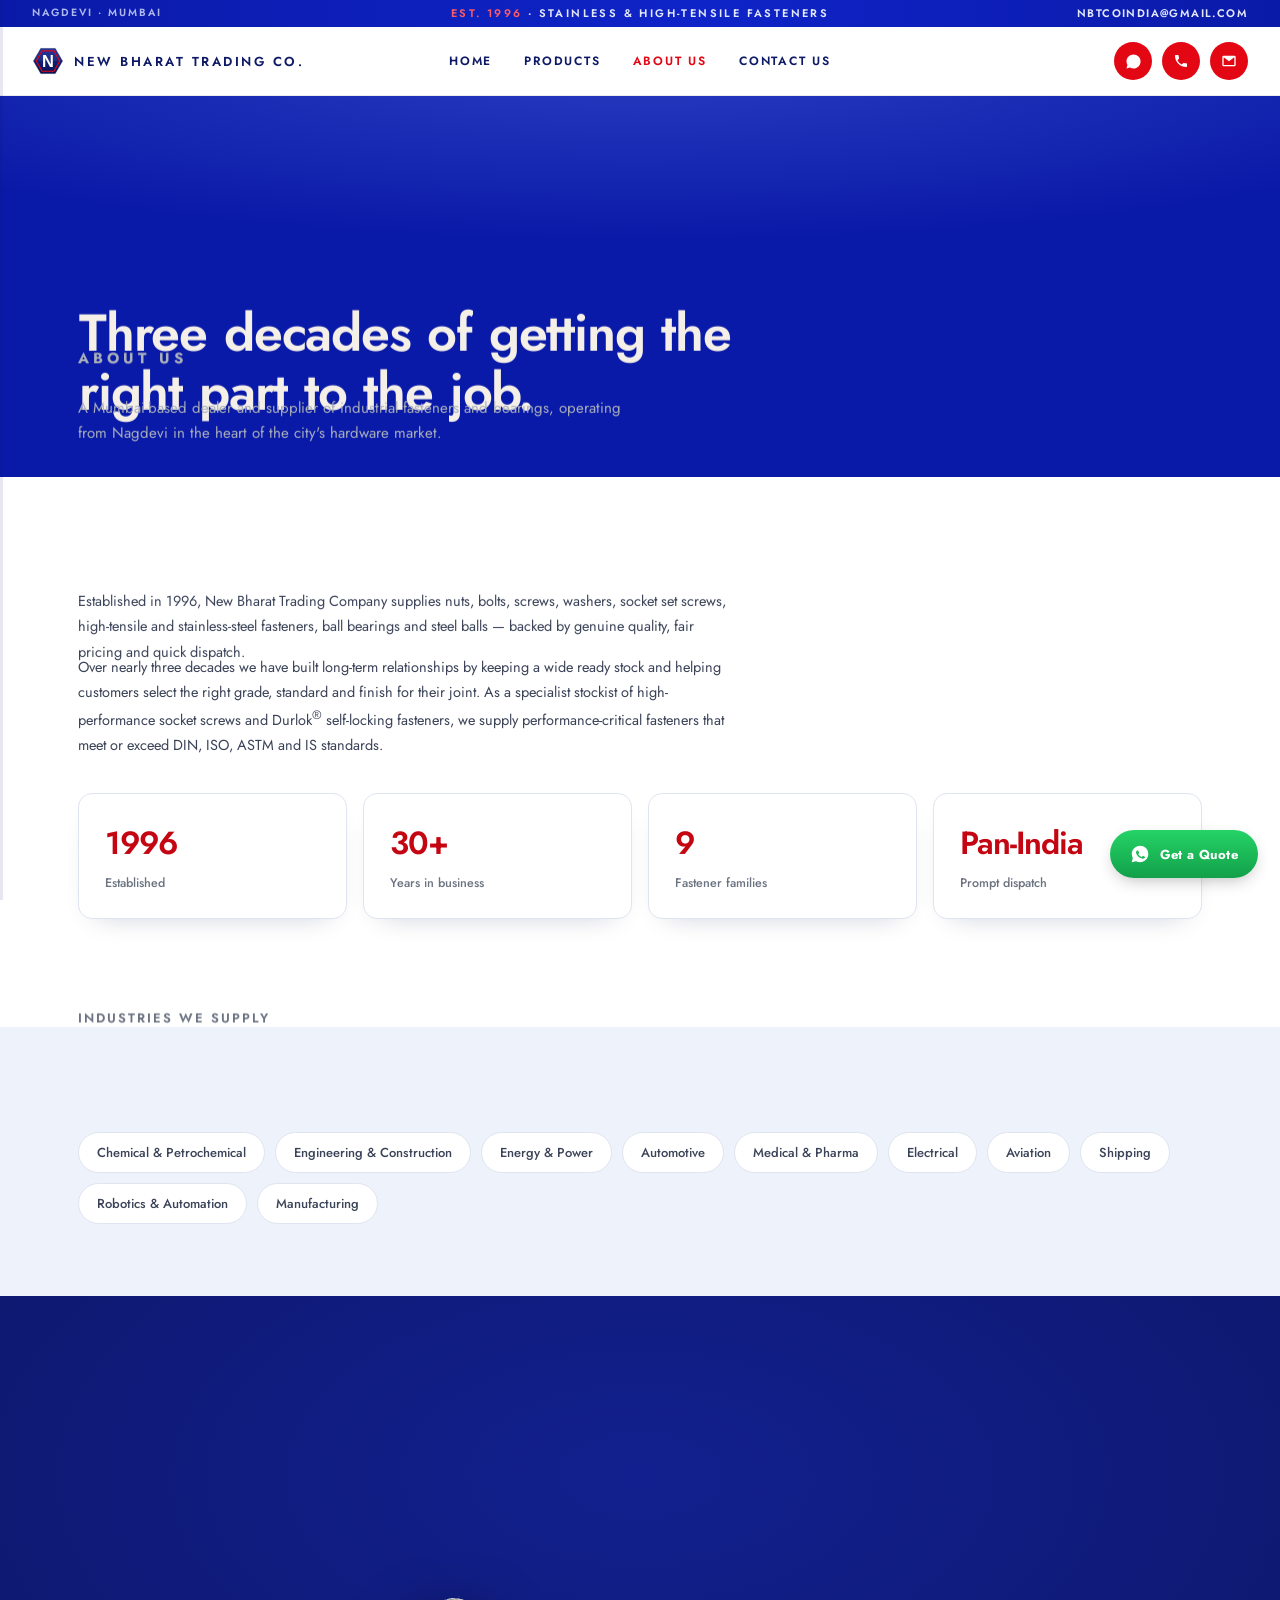
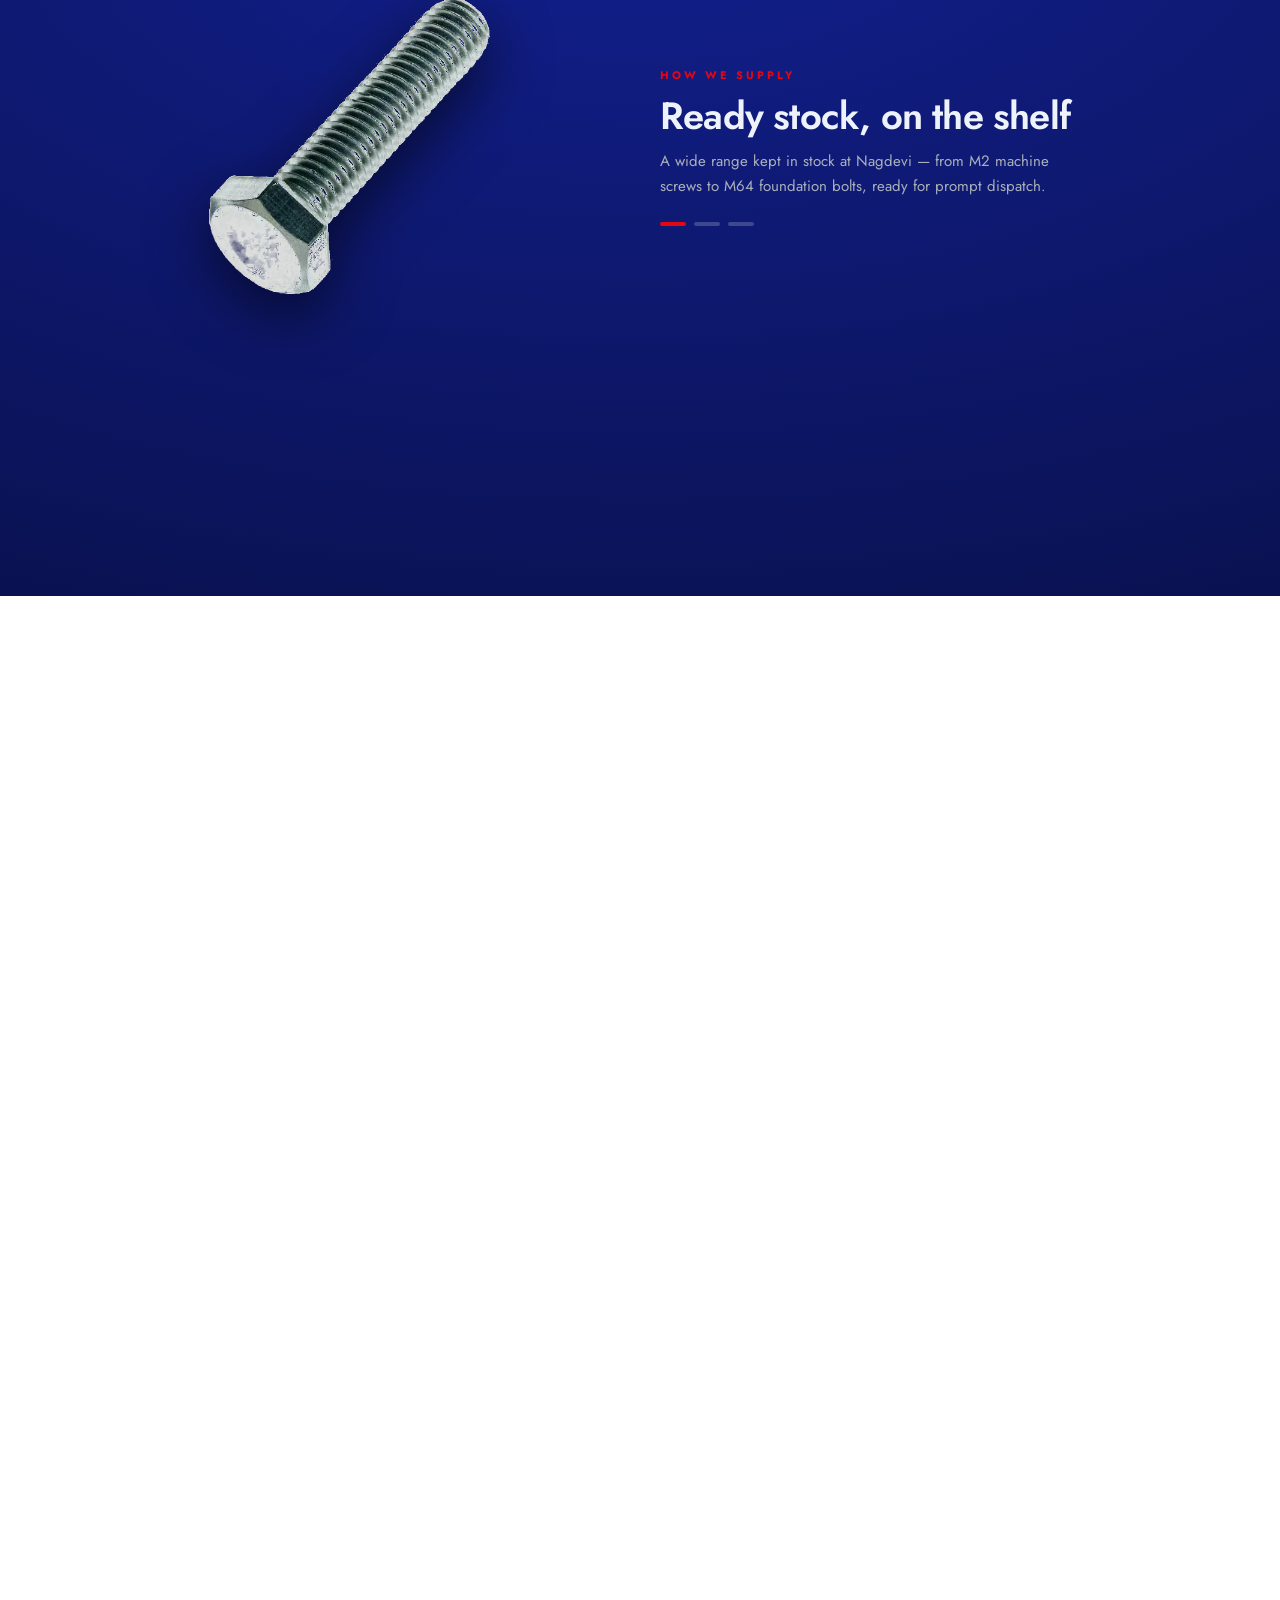
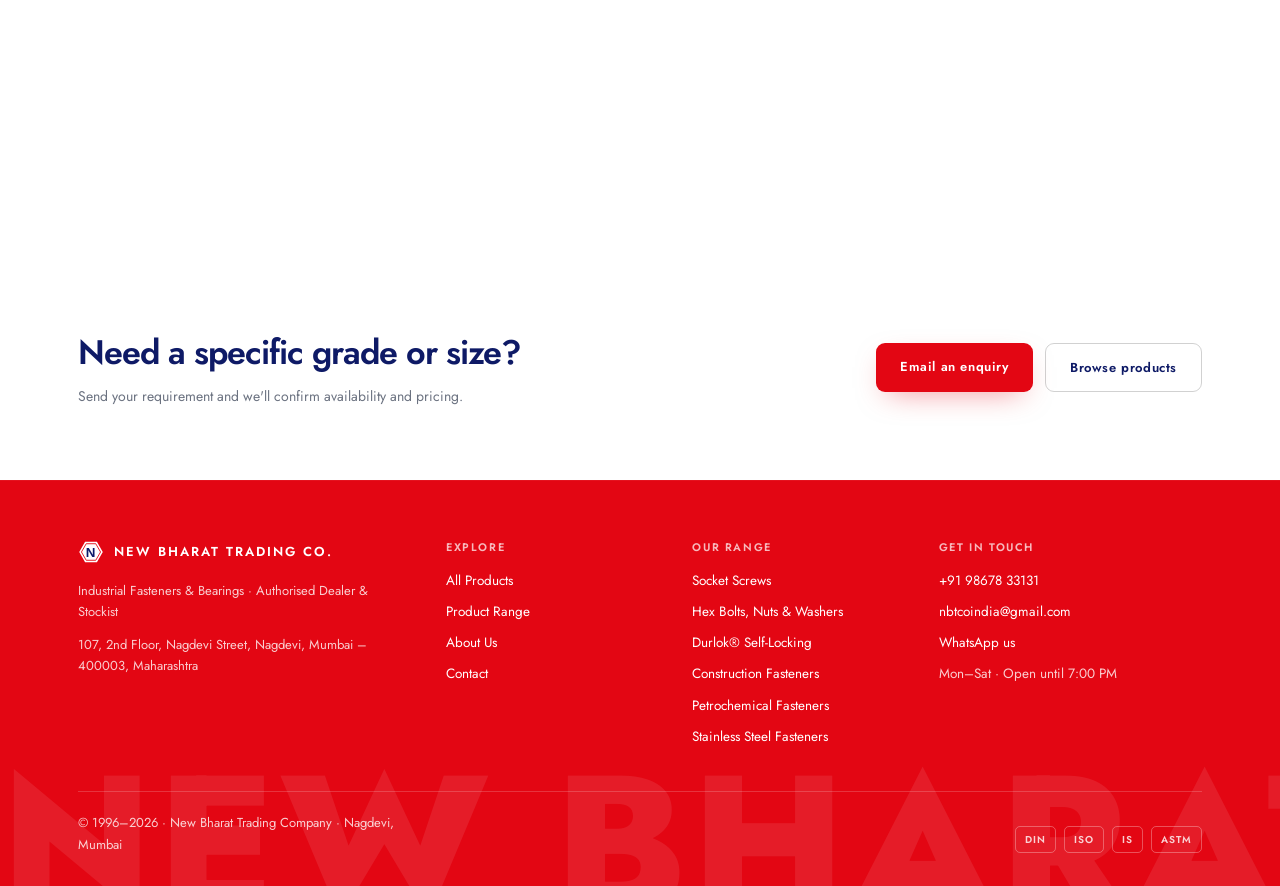
<file: about.html>
<!DOCTYPE html>
<html lang="en">
<head>
<meta charset="utf-8">
<meta name="viewport" content="width=device-width, initial-scale=1">
<title>About — New Bharat Trading Company</title>
<meta name="description" content="New Bharat Trading Company — a Mumbai-based dealer and supplier of industrial fasteners and bearings, established 1996, operating from Nagdevi.">
<link rel="stylesheet" href="site.css">
<link rel="icon" type="image/svg+xml" href="data:image/svg+xml,%3Csvg xmlns='http://www.w3.org/2000/svg' viewBox='0 0 64 64'%3E%3Cpolygon points='61,32 46.5,6.89 17.5,6.89 3,32 17.5,57.11 46.5,57.11' fill='%230d1a6b'/%3E%3Cpolygon points='55.5,32 43.75,11.65 20.25,11.65 8.5,32 20.25,52.35 43.75,52.35' fill='none' stroke='%23e30613' stroke-width='2.6'/%3E%3Ctext x='32' y='44' text-anchor='middle' font-family='Arial' font-weight='900' font-size='34' fill='%23ffffff'%3EN%3C/text%3E%3C/svg%3E">
<link rel="stylesheet" href="nbt-enhance.css">
</head>
<body data-active="about">
<div data-nav-mount></div>

<header class="phead">
  <div class="wrap">
    <p class="phead__eyebrow" data-parallax="0.22" data-parallax-mode="scroll">ABOUT US</p>
    <h1 data-parallax="0.12" data-parallax-mode="scroll">Three decades of getting the<br>right part to the job.</h1>
    <p data-parallax="0.05" data-parallax-mode="scroll">A Mumbai-based dealer and supplier of industrial fasteners and bearings, operating from Nagdevi in the heart of the city's hardware market.</p>
  </div>
</header>

<section class="section"><div class="wrap">
  <div class="prose">
    <p class="lead" data-parallax="0.06">Established in 1996, New Bharat Trading Company supplies nuts, bolts, screws, washers, socket set screws, high-tensile and stainless-steel fasteners, ball bearings and steel balls — backed by genuine quality, fair pricing and quick dispatch.</p>
    <p>Over nearly three decades we have built long-term relationships by keeping a wide ready stock and helping customers select the right grade, standard and finish for their joint. As a specialist stockist of high-performance socket screws and Durlok<sup>&reg;</sup> self-locking fasteners, we supply performance-critical fasteners that meet or exceed DIN, ISO, ASTM and IS standards.</p>
  </div>

  <div class="stats">
    <div class="stat"><b>1996</b><span>Established</span></div>
    <div class="stat"><b>30+</b><span>Years in business</span></div>
    <div class="stat"><b>9</b><span>Fastener families</span></div>
    <div class="stat"><b>Pan-India</b><span>Prompt dispatch</span></div>
  </div>
</div></section>

<section class="section section--light"><div class="wrap">
  <p class="sec-title" data-parallax="0.14">Industries we supply</p>
  <div class="tagrow">
    <span class="pill">Chemical &amp; Petrochemical</span>
    <span class="pill">Engineering &amp; Construction</span>
    <span class="pill">Energy &amp; Power</span>
    <span class="pill">Automotive</span>
    <span class="pill">Medical &amp; Pharma</span>
    <span class="pill">Electrical</span>
    <span class="pill">Aviation</span>
    <span class="pill">Shipping</span>
    <span class="pill">Robotics &amp; Automation</span>
    <span class="pill">Manufacturing</span>
  </div>
</div></section>

<section class="prog" id="prog" data-steps='[{"t":"Ready stock, on the shelf","b":"A wide range kept in stock at Nagdevi — from M2 machine screws to M64 foundation bolts, ready for prompt dispatch."},{"t":"The right grade, confirmed","b":"We help you match the standard, property class and finish to your joint — DIN, ISO, IS or ASTM — so the fastener performs."},{"t":"Genuine, certified quality","b":"As an authorised stockist, every performance-critical fastener meets or exceeds the standard it is supplied to."}]'>
  <div class="prog__sticky">
    <div class="prog__inner">
      <img class="prog__bolt" id="progBolt" src="assets/bolt.png" alt="">
      <div class="prog__step">
        <p class="eyebrow">HOW WE SUPPLY</p>
        <h3 id="progTitle">Ready stock, on the shelf</h3>
        <p id="progBody">A wide range kept in stock at Nagdevi — from M2 machine screws to M64 foundation bolts, ready for prompt dispatch.</p>
        <div class="prog__dots"><b class="on"></b><b></b><b></b></div>
      </div>
    </div>
    <div class="prog__bar" id="progBar"></div>
  </div>
</section>

<section class="section"><div class="wrap" style="display:flex;flex-wrap:wrap;gap:24px;align-items:center;justify-content:space-between;">
  <div>
    <h2 style="margin:0 0 8px;font-weight:600;font-size:clamp(24px,3.4vw,34px);letter-spacing:-1px;">Need a specific grade or size?</h2>
    <p class="note" style="font-size:14px;margin:0;">Send your requirement and we'll confirm availability and pricing.</p>
  </div>
  <div class="btns" style="margin:0;">
    <a class="btn btn--primary" data-enquire href="#">Email an enquiry</a>
    <a class="btn btn--ghost" href="products.html">Browse products</a>
  </div>
</div></section>

<div data-footer-mount></div>

<script src="catalog.js"></script>
<script src="site.js"></script>
<script src="nbt-enhance.js"></script>
</body>
</html>
</file>
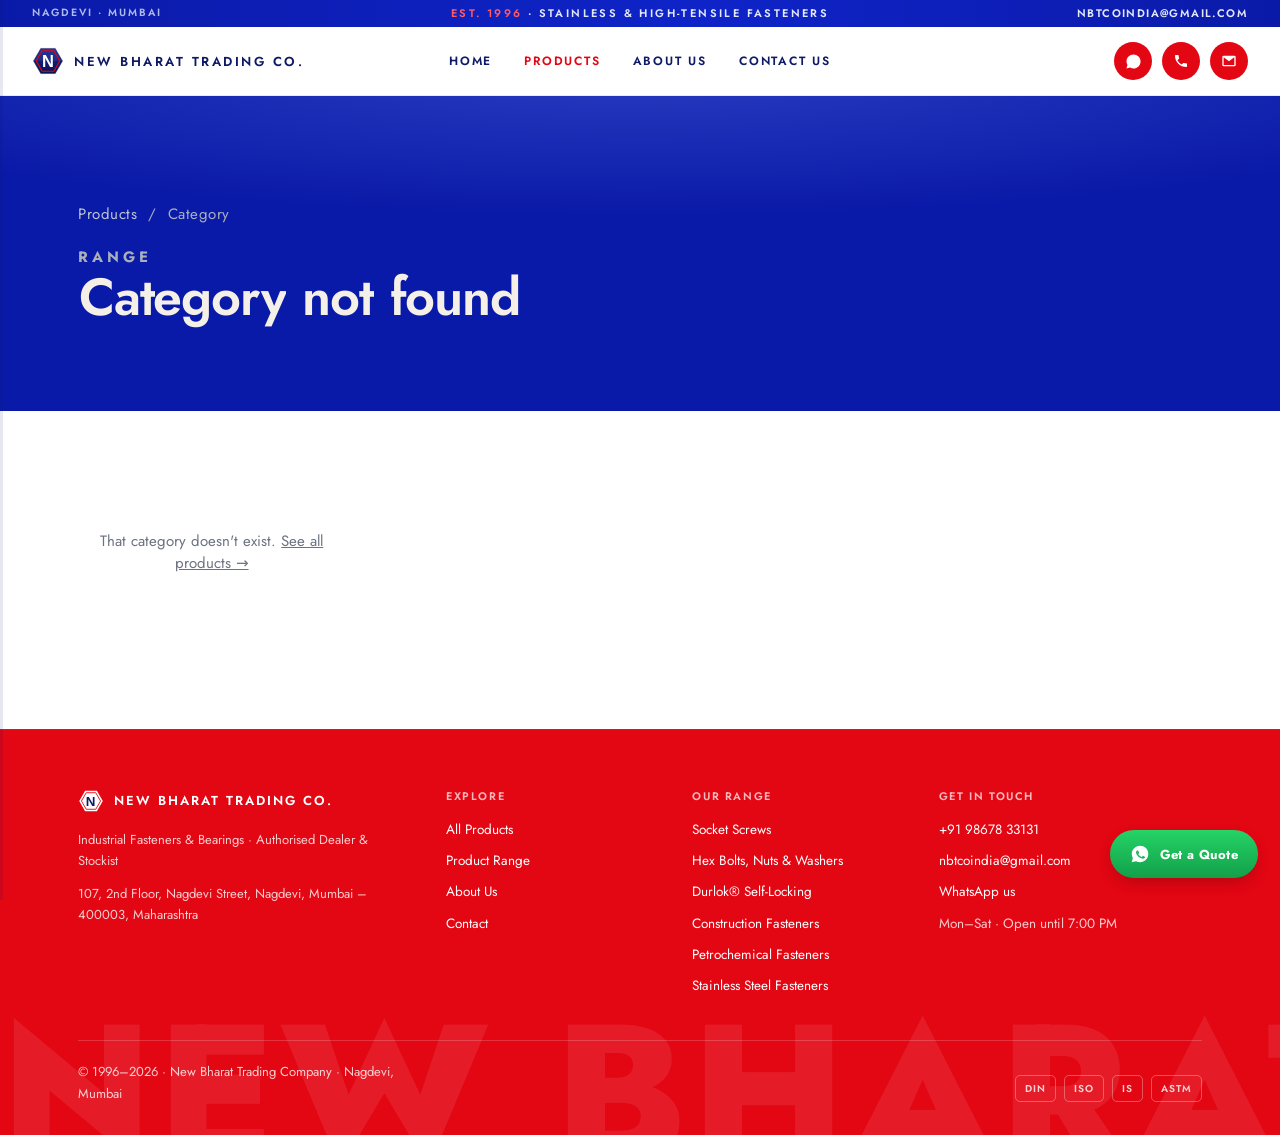
<file: category.html>
<!DOCTYPE html>
<html lang="en">
<head>
<meta charset="utf-8">
<meta name="viewport" content="width=device-width, initial-scale=1">
<title>Category — New Bharat Trading Company</title>
<link rel="stylesheet" href="site.css">
<link rel="icon" type="image/svg+xml" href="data:image/svg+xml,%3Csvg xmlns='http://www.w3.org/2000/svg' viewBox='0 0 64 64'%3E%3Cpolygon points='61,32 46.5,6.89 17.5,6.89 3,32 17.5,57.11 46.5,57.11' fill='%230d1a6b'/%3E%3Cpolygon points='55.5,32 43.75,11.65 20.25,11.65 8.5,32 20.25,52.35 43.75,52.35' fill='none' stroke='%23e30613' stroke-width='2.6'/%3E%3Ctext x='32' y='44' text-anchor='middle' font-family='Arial' font-weight='900' font-size='34' fill='%23ffffff'%3EN%3C/text%3E%3C/svg%3E">
<link rel="stylesheet" href="nbt-enhance.css">
</head>
<body data-active="range" data-category-page>
<div data-nav-mount></div>

<header class="phead">
  <div class="wrap">
    <p class="crumb"><a href="products.html">Products</a> &nbsp;/&nbsp; <span data-cat-title-crumb>Category</span></p>
    <p class="phead__eyebrow" data-cat-eyebrow>RANGE</p>
    <h1 data-cat-title>Category</h1>
    <p data-cat-blurb></p>
  </div>
</header>

<main class="wrap" style="padding-top:44px;padding-bottom:80px;">
  <div class="grid grid--prod" data-cat-grid></div>
</main>

<div data-footer-mount></div>

<script src="catalog.js"></script>
<script src="site.js"></script>
<script src="nbt-enhance.js"></script>
</body>
</html>
</file>
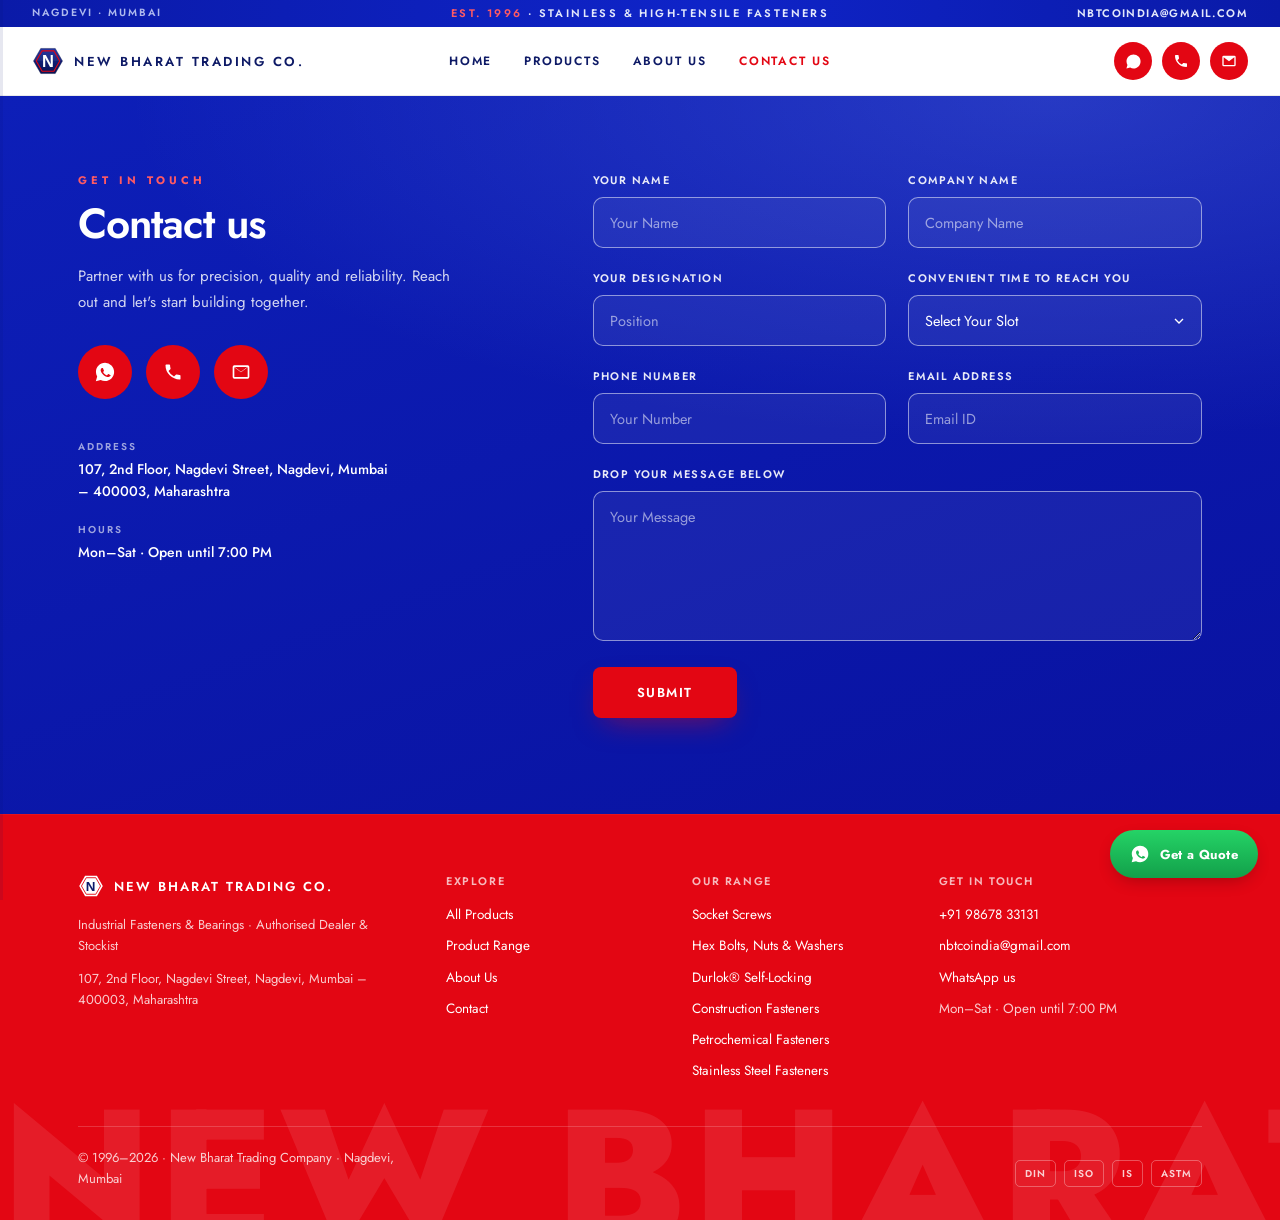
<file: contact.html>
<!DOCTYPE html>
<html lang="en">
<head>
<meta charset="utf-8">
<meta name="viewport" content="width=device-width, initial-scale=1">
<title>Contact — New Bharat Trading Company</title>
<meta name="description" content="Contact New Bharat Trading Company for a fastener quotation — email, call or WhatsApp. Nagdevi, Mumbai.">
<link rel="stylesheet" href="site.css">
<link rel="icon" type="image/svg+xml" href="data:image/svg+xml,%3Csvg xmlns='http://www.w3.org/2000/svg' viewBox='0 0 64 64'%3E%3Cpolygon points='61,32 46.5,6.89 17.5,6.89 3,32 17.5,57.11 46.5,57.11' fill='%230d1a6b'/%3E%3Cpolygon points='55.5,32 43.75,11.65 20.25,11.65 8.5,32 20.25,52.35 43.75,52.35' fill='none' stroke='%23e30613' stroke-width='2.6'/%3E%3Ctext x='32' y='44' text-anchor='middle' font-family='Arial' font-weight='900' font-size='34' fill='%23ffffff'%3EN%3C/text%3E%3C/svg%3E">
<link rel="stylesheet" href="nbt-enhance.css">
<style>
  .csec{position:relative;background:linear-gradient(160deg,#0d1fb8 0%,#0912a0 100%);color:#fff;padding:76px 0 96px;overflow:hidden;}
  .csec::after{content:"";position:absolute;inset:0;background:radial-gradient(120% 80% at 82% 0%,rgba(120,150,255,.25),transparent 60%);pointer-events:none;}
  .csec .wrap{position:relative;z-index:1;}
  .csec__grid{display:grid;grid-template-columns:.85fr 1.15fr;gap:64px;align-items:start;}
  @media(max-width:860px){.csec__grid{grid-template-columns:1fr;gap:40px;}}
  .csec__eyebrow{margin:0 0 14px;font-weight:700;font-size:11px;letter-spacing:4px;color:#ff5a63;}
  .csec__h{margin:0 0 18px;font-weight:600;font-size:clamp(28px,4vw,42px);letter-spacing:-1px;line-height:1.05;}
  .csec__intro{margin:0 0 30px;font-size:15px;line-height:1.7;color:rgba(255,255,255,.82);max-width:380px;}
  .csec__socials{display:flex;gap:14px;margin:0 0 40px;}
  .csoc{width:54px;height:54px;border-radius:50%;background:#e30613;display:flex;align-items:center;justify-content:center;color:#fff;text-decoration:none;transition:transform .2s,background .2s;}
  .csoc:hover{background:#c40512;transform:translateY(-3px);}
  .csec__meta{display:flex;flex-direction:column;gap:20px;}
  .csec__meta > div span{display:block;font-weight:600;font-size:10px;letter-spacing:2px;color:rgba(255,255,255,.6);margin:0 0 5px;}
  .csec__meta > div p{margin:0;font-size:14px;line-height:1.55;color:#fff;font-weight:500;max-width:320px;}

  .cform{display:grid;gap:22px;}
  .cform__row{display:grid;grid-template-columns:1fr 1fr;gap:22px;}
  @media(max-width:560px){.cform__row{grid-template-columns:1fr;}}
  .cform label{display:flex;flex-direction:column;gap:9px;font-weight:600;font-size:11px;letter-spacing:1.4px;text-transform:uppercase;color:rgba(255,255,255,.9);}
  .cform input,.cform select,.cform textarea{
    width:100%;font-family:inherit;font-size:14.5px;color:#fff;background:rgba(255,255,255,.06);
    border:1.5px solid rgba(255,255,255,.5);border-radius:10px;padding:14px 16px;outline:none;
    transition:border-color .2s,background .2s,box-shadow .2s;
  }
  .cform textarea{min-height:150px;resize:vertical;}
  .cform input::placeholder,.cform textarea::placeholder{color:rgba(255,255,255,.55);letter-spacing:0;text-transform:none;font-weight:400;}
  .cform input:focus,.cform select:focus,.cform textarea:focus{border-color:#fff;background:rgba(255,255,255,.12);box-shadow:0 0 0 3px rgba(255,255,255,.12);}
  .cform select{appearance:none;-webkit-appearance:none;background-image:url("data:image/svg+xml,%3Csvg xmlns='http://www.w3.org/2000/svg' viewBox='0 0 24 24' fill='none' stroke='%23ffffff' stroke-width='2'%3E%3Cpath d='m6 9 6 6 6-6'/%3E%3C/svg%3E");background-repeat:no-repeat;background-position:right 14px center;background-size:16px;padding-right:40px;}
  .cform select option{color:#0e1a66;}
  .cform__submit{justify-self:start;margin-top:4px;font-family:inherit;font-weight:600;font-size:13px;letter-spacing:1.5px;
    color:#fff;background:#e30613;border:0;padding:16px 44px;border-radius:8px;cursor:pointer;transition:transform .15s,background .2s;box-shadow:0 12px 30px -12px rgba(227,6,19,.6);}
  .cform__submit:hover{background:#c40512;transform:translateY(-2px);}
  .cform__ok{margin:14px 0 0;font-size:13.5px;color:#bfe6c8;font-weight:600;display:none;}
</style>
</head>
<body data-active="contact">
<div data-nav-mount></div>

<section class="csec">
  <div class="wrap csec__grid">
    <div class="csec__left">
      <p class="csec__eyebrow">GET IN TOUCH</p>
      <h1 class="csec__h">Contact us</h1>
      <p class="csec__intro">Partner with us for precision, quality and reliability. Reach out and let's start building together.</p>
      <div class="csec__socials">
        <a class="csoc" data-wa href="#" target="_blank" rel="noopener" aria-label="WhatsApp">
          <svg width="22" height="22" viewBox="0 0 24 24" fill="currentColor"><path d="M12.04 2C6.58 2 2.13 6.45 2.13 11.91c0 1.75.46 3.46 1.32 4.97L2 22l5.25-1.38a9.9 9.9 0 0 0 4.79 1.22h.01c5.46 0 9.9-4.45 9.9-9.91 0-2.65-1.03-5.14-2.9-7.01A9.82 9.82 0 0 0 12.04 2zm5.8 14.13c-.24.68-1.42 1.32-1.95 1.36-.5.05-.5.4-3.15-.66-2.66-1.06-4.3-3.79-4.43-3.97-.13-.18-1.05-1.4-1.05-2.67 0-1.27.67-1.9.9-2.16.24-.26.52-.32.7-.32.17 0 .35 0 .5.01.16.01.38-.06.59.45.24.58.8 2 .87 2.14.07.14.12.31.02.5-.09.18-.14.29-.28.45-.14.16-.29.35-.42.47-.14.13-.28.28-.12.55.16.27.71 1.17 1.53 1.9 1.05.94 1.94 1.23 2.21 1.37.27.14.43.12.59-.07.16-.19.68-.79.86-1.06.18-.27.36-.22.6-.13.24.09 1.55.73 1.82.86.27.13.45.2.51.31.07.11.07.63-.17 1.31z"/></svg>
        </a>
        <a class="csoc" data-tel href="#" aria-label="Call">
          <svg width="20" height="20" viewBox="0 0 24 24" fill="currentColor"><path d="M6.62 10.79a15.15 15.15 0 0 0 6.59 6.59l2.2-2.2a1 1 0 0 1 1.02-.24 11.36 11.36 0 0 0 3.57.57 1 1 0 0 1 1 1V20a1 1 0 0 1-1 1A17 17 0 0 1 3 4a1 1 0 0 1 1-1h3.5a1 1 0 0 1 1 1c0 1.25.2 2.45.57 3.57a1 1 0 0 1-.25 1.02l-2.2 2.2z"/></svg>
        </a>
        <a class="csoc" href="https://mail.google.com/mail/u/0/?tf=cm&amp;to=nbtcoindia@gmail.com" target="_blank" rel="noopener" aria-label="Email">
          <svg width="20" height="20" viewBox="0 0 24 24" fill="currentColor"><path d="M4 4h16a2 2 0 0 1 2 2v12a2 2 0 0 1-2 2H4a2 2 0 0 1-2-2V6a2 2 0 0 1 2-2zm0 2.24V18h16V6.24l-8 5.99-8-5.99zM19.6 6H4.4l7.6 5.7L19.6 6z"/></svg>
        </a>
      </div>
      <div class="csec__meta">
        <div><span>ADDRESS</span><p data-site-address></p></div>
        <div><span>HOURS</span><p data-site-hours></p></div>
      </div>
    </div>

    <form class="cform" data-cform novalidate>
      <div class="cform__row">
        <label>Your Name<input name="name" placeholder="Your Name" required></label>
        <label>Company Name<input name="company" placeholder="Company Name"></label>
      </div>
      <div class="cform__row">
        <label>Your Designation<input name="designation" placeholder="Position"></label>
        <label>Convenient Time To Reach You
          <select name="slot">
            <option value="">Select Your Slot</option>
            <option>9:30 AM – 12:00 PM</option>
            <option>12:00 PM – 3:00 PM</option>
            <option>3:00 PM – 6:00 PM</option>
          </select>
        </label>
      </div>
      <div class="cform__row">
        <label>Phone Number<input name="phone" placeholder="Your Number"></label>
        <label>Email Address<input name="email" type="email" placeholder="Email ID"></label>
      </div>
      <label>Drop Your Message Below<textarea name="message" placeholder="Your Message"></textarea></label>
      <button type="submit" class="cform__submit">SUBMIT</button>
      <p class="cform__ok" data-ok>Opening your email with the details filled in…</p>
    </form>
  </div>
</section>

<div data-footer-mount></div>

<script src="catalog.js"></script>
<script src="site.js"></script>
<script src="nbt-enhance.js"></script>
<script>
  (function () {
    var form = document.querySelector("[data-cform]");
    if (!form) return;
    form.addEventListener("submit", function (e) {
      e.preventDefault();
      var f = form.elements;
      var to = (window.SITE && SITE.email) || "nbtcoindia@gmail.com";
      var lines = [
        "Name: " + (f.name.value || "—"),
        "Company: " + (f.company.value || "—"),
        "Designation: " + (f.designation.value || "—"),
        "Preferred time: " + (f.slot.value || "—"),
        "Phone: " + (f.phone.value || "—"),
        "Email: " + (f.email.value || "—"),
        "",
        "Message:",
        (f.message.value || "—")
      ];
      var url = "https://mail.google.com/mail/u/0/?tf=cm&to=" + encodeURIComponent(to) +
        "&su=" + encodeURIComponent("Enquiry from " + (f.name.value || "website")) +
        "&body=" + encodeURIComponent(lines.join("\r\n"));
      var ok = form.querySelector("[data-ok]");
      if (ok) ok.style.display = "block";
      window.open(url, "_blank", "noopener");
    });
  })();
</script>
</body>
</html>
</file>
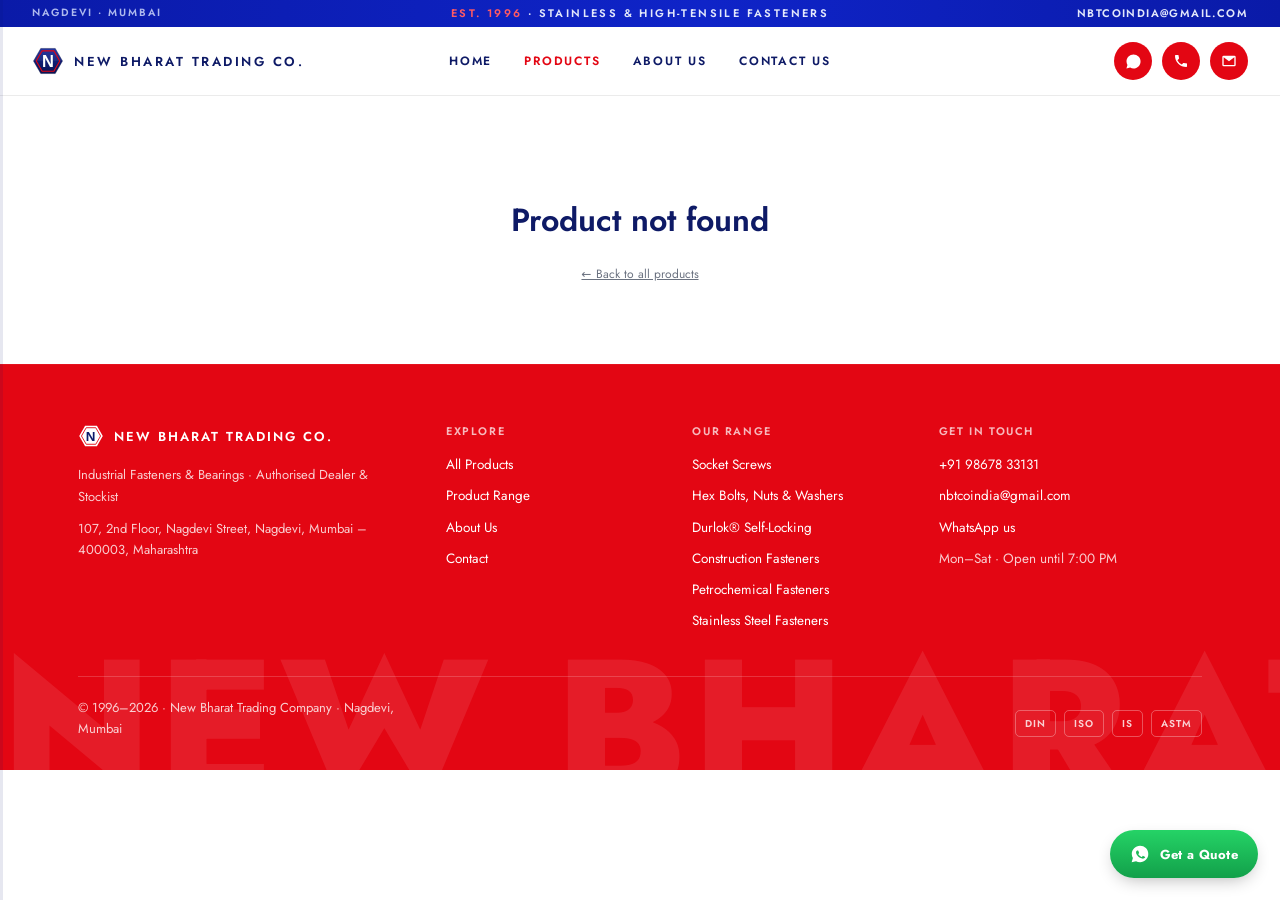
<file: product.html>
<!DOCTYPE html>
<html lang="en">
<head>
<meta charset="utf-8">
<meta name="viewport" content="width=device-width, initial-scale=1">
<title>Product — New Bharat Trading Company</title>
<link rel="stylesheet" href="site.css">
<link rel="icon" type="image/svg+xml" href="data:image/svg+xml,%3Csvg xmlns='http://www.w3.org/2000/svg' viewBox='0 0 64 64'%3E%3Cpolygon points='61,32 46.5,6.89 17.5,6.89 3,32 17.5,57.11 46.5,57.11' fill='%230d1a6b'/%3E%3Cpolygon points='55.5,32 43.75,11.65 20.25,11.65 8.5,32 20.25,52.35 43.75,52.35' fill='none' stroke='%23e30613' stroke-width='2.6'/%3E%3Ctext x='32' y='44' text-anchor='middle' font-family='Arial' font-weight='900' font-size='34' fill='%23ffffff'%3EN%3C/text%3E%3C/svg%3E">
<link rel="stylesheet" href="nbt-enhance.css">
</head>
<body data-active="products">
<div data-nav-mount></div>

<main data-product-page></main>

<div data-footer-mount></div>

<script src="catalog.js"></script>
<script src="site.js"></script>
<script src="nbt-enhance.js"></script>
</body>
</html>
</file>
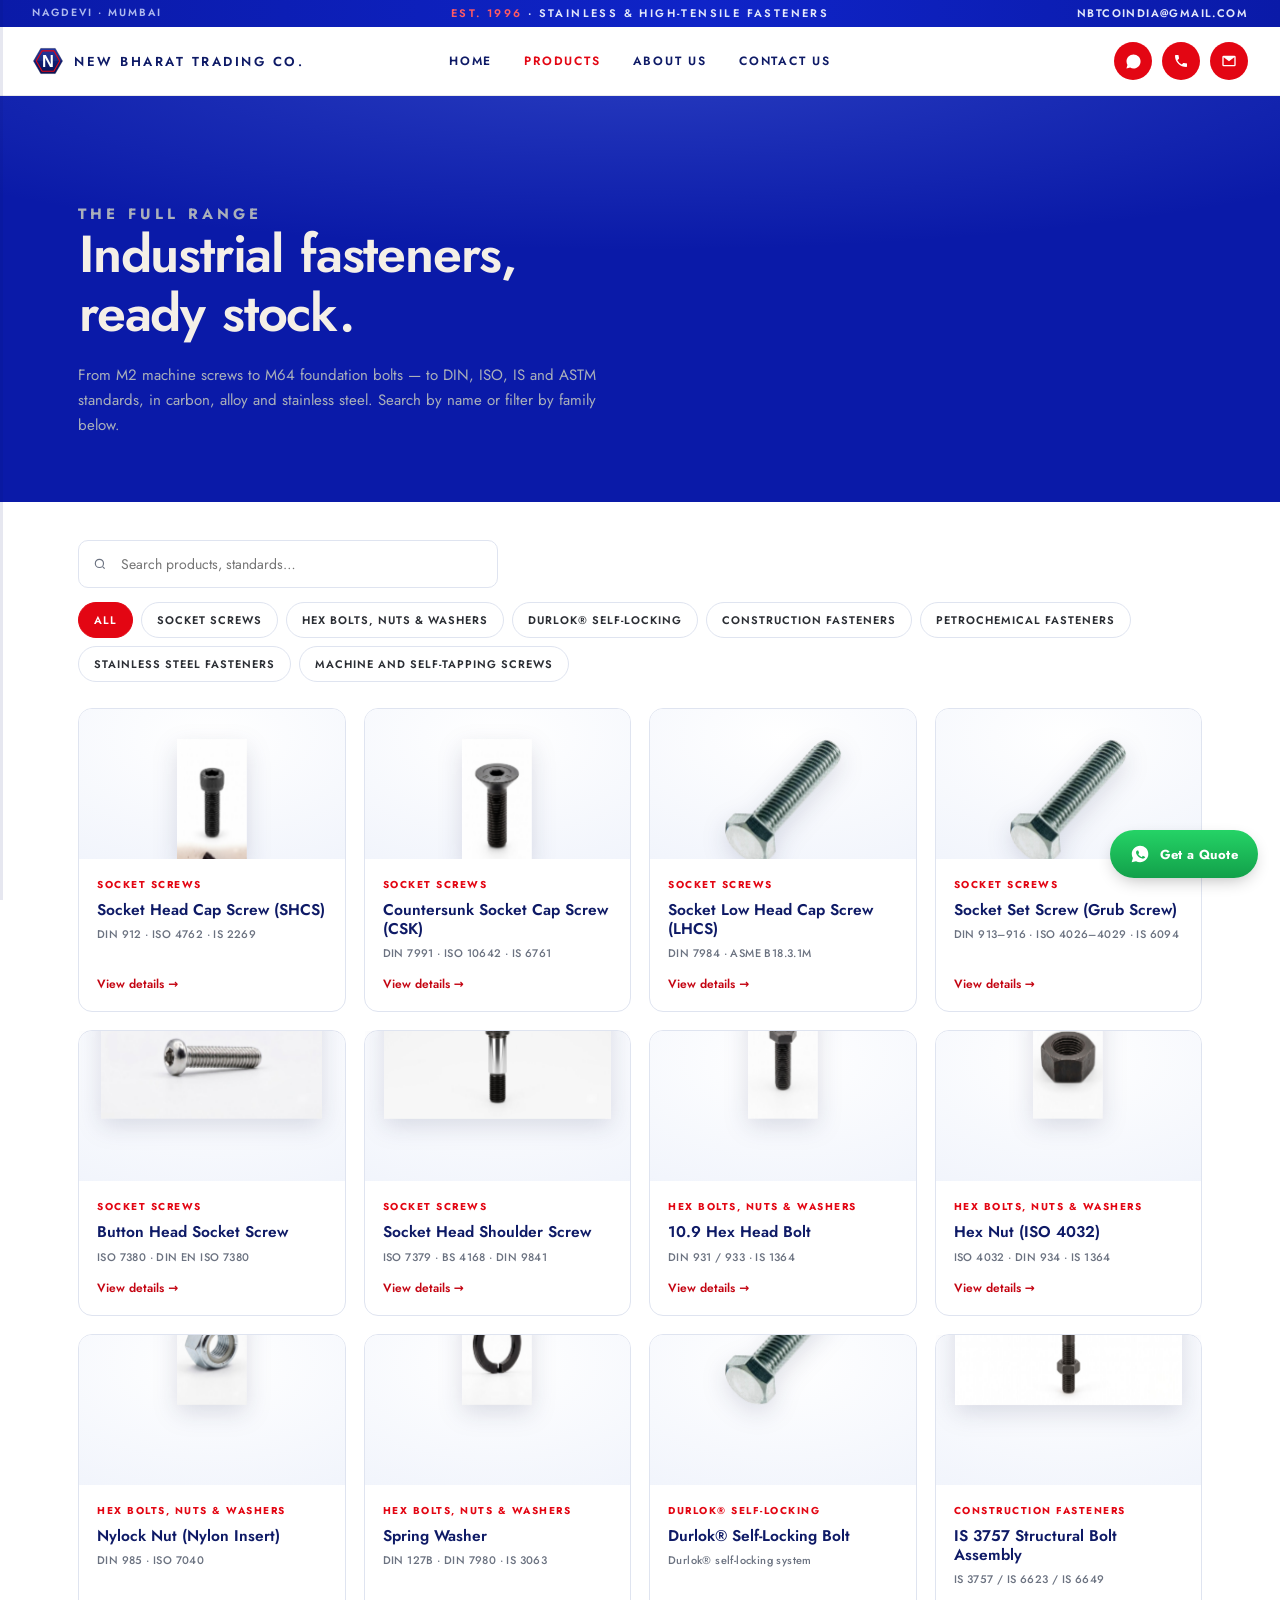
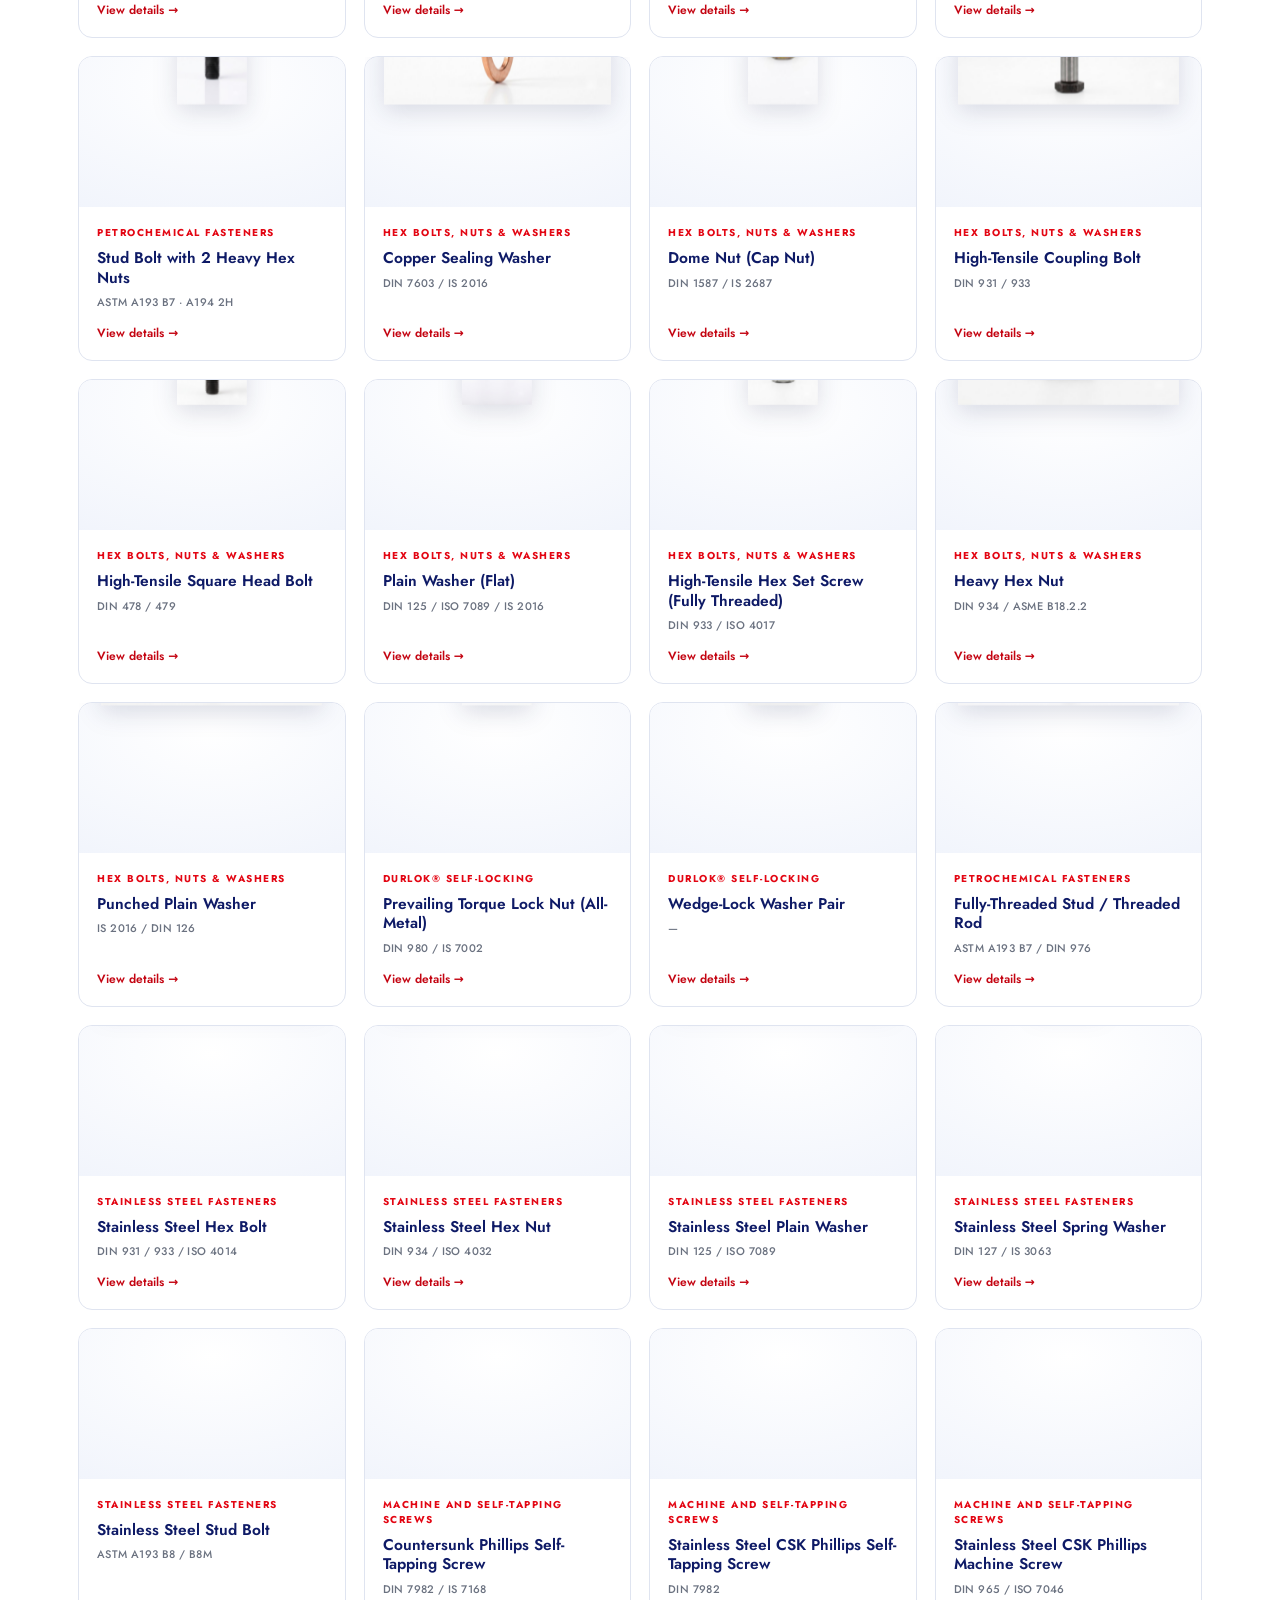
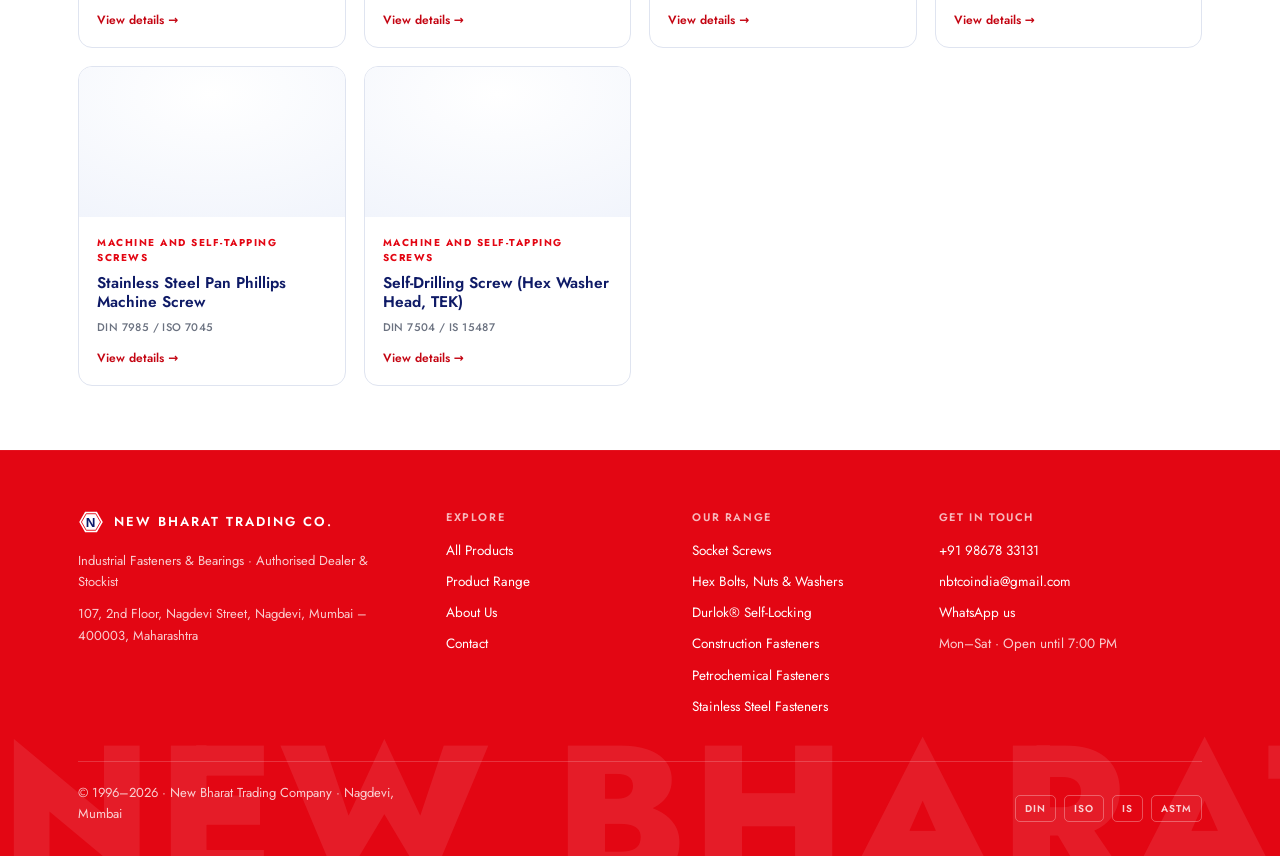
<file: products.html>
<!DOCTYPE html>
<html lang="en">
<head>
<meta charset="utf-8">
<meta name="viewport" content="width=device-width, initial-scale=1">
<title>Products — New Bharat Trading Company</title>
<meta name="description" content="Browse the full range of industrial fasteners stocked by New Bharat Trading Company — socket screws, hex bolts & nuts, washers, stainless steel, structural and petrochemical fasteners.">
<link rel="stylesheet" href="site.css">
<link rel="icon" type="image/svg+xml" href="data:image/svg+xml,%3Csvg xmlns='http://www.w3.org/2000/svg' viewBox='0 0 64 64'%3E%3Cpolygon points='61,32 46.5,6.89 17.5,6.89 3,32 17.5,57.11 46.5,57.11' fill='%230d1a6b'/%3E%3Cpolygon points='55.5,32 43.75,11.65 20.25,11.65 8.5,32 20.25,52.35 43.75,52.35' fill='none' stroke='%23e30613' stroke-width='2.6'/%3E%3Ctext x='32' y='44' text-anchor='middle' font-family='Arial' font-weight='900' font-size='34' fill='%23ffffff'%3EN%3C/text%3E%3C/svg%3E">
<link rel="stylesheet" href="nbt-enhance.css">
</head>
<body data-active="products">
<div data-nav-mount></div>

<header class="phead">
  <div class="wrap">
    <p class="phead__eyebrow">THE FULL RANGE</p>
    <h1>Industrial fasteners,<br>ready stock.</h1>
    <p>From M2 machine screws to M64 foundation bolts — to DIN, ISO, IS and ASTM standards, in carbon, alloy and stainless steel. Search by name or filter by family below.</p>
  </div>
</header>

<main class="wrap" id="categories">
  <div class="controls">
    <div class="search"><input type="search" data-search placeholder="Search products, standards…" aria-label="Search products"></div>
    <div class="chips" data-chips></div>
  </div>

  <div class="grid grid--prod" data-product-grid></div>
  <p class="empty" data-empty style="display:none;">No products match your search. Try a different term or clear the filter.</p>
</main>

<div style="height:64px;"></div>
<div data-footer-mount></div>

<script src="catalog.js"></script>
<script src="site.js"></script>
<script src="nbt-enhance.js"></script>
</body>
</html>
</file>
<file: site.css>
/* =========================================================================
   New Bharat Trading Company — shared styles
   Design system carried over from the animated homepage.
   ========================================================================= */
@import url('https://fonts.googleapis.com/css2?family=Jost:wght@400;500;600;700&display=swap');

:root{
  --paper:#ffffff;
  --light:#eef2fb;
  --white:#ffffff;
  --ink:#0e1a66;
  --ink-2:#3b4358;
  --muted:#6b7280;
  --line:#dfe4f0;
  --orange:#e30613;
  --rust:#c40512;
  --dark:#0a1aa8;
  --darker:#0a1150;
  --panel:#0d1a6b;
  --shadow:0 12px 30px -20px rgba(12,20,70,.32);
  --shadow-lg:0 28px 50px -26px rgba(12,20,70,.42);
}

*{box-sizing:border-box;}
html{scroll-behavior:smooth;}
body{
  margin:0;
  font-family:Jost,system-ui,-apple-system,sans-serif;
  color:var(--ink);
  background:var(--paper);
  -webkit-font-smoothing:antialiased;
}
::selection{background:var(--orange);color:#fff;}
a{color:inherit;}
img{display:block;}

.wrap{max-width:1180px;margin:0 auto;padding:0 28px;}

/* ---------- Nav ---------- */
.nav{
  position:sticky;top:0;z-index:100;
  display:flex;align-items:center;justify-content:space-between;
  padding:16px 32px;
  background:rgba(255,255,255,.9);
  backdrop-filter:blur(10px);-webkit-backdrop-filter:blur(10px);
  border-bottom:1px solid rgba(0,0,0,.08);
}
.nav__brand{display:flex;align-items:center;gap:10px;text-decoration:none;}
.nav__dot{width:9px;height:9px;border-radius:50%;background:var(--orange);box-shadow:0 0 12px var(--orange);}
.nav__name{font-weight:600;font-size:13px;letter-spacing:2.5px;color:var(--ink);}
.nav__links{display:flex;align-items:center;gap:6px;}
.nav__link{
  text-decoration:none;font-weight:600;font-size:11px;letter-spacing:1.6px;
  text-transform:uppercase;color:#2a2d33;padding:9px 16px;border-radius:999px;
  transition:background .2s,color .2s;white-space:nowrap;
}
.nav__link:hover{background:rgba(0,0,0,.05);}
.nav__link.is-active{background:var(--orange);color:#fff;}
.nav__cta{
  text-decoration:none;font-weight:600;font-size:12px;letter-spacing:1px;
  color:#fff;background:var(--orange);padding:11px 18px;border-radius:999px;margin-left:8px;
}
.nav__burger{display:none;background:none;border:0;cursor:pointer;padding:8px;}
.nav__burger span{display:block;width:22px;height:2px;background:var(--ink);margin:4px 0;}

@media(max-width:860px){
  .nav{padding:14px 18px;}
  .nav__name{font-size:11px;letter-spacing:1.5px;}
  .nav__burger{display:block;}
  .nav__links{
    position:absolute;top:100%;left:0;right:0;flex-direction:column;align-items:stretch;gap:0;
    background:var(--paper);border-bottom:1px solid var(--line);padding:8px;
    display:none;
  }
  .nav__links.is-open{display:flex;}
  .nav__link{padding:13px 16px;border-radius:8px;}
  .nav__cta{margin:6px;text-align:center;}
}

/* ---------- Unified nav (matches homepage) — mobile ---------- */
@media(max-width:860px){
  [data-navtop]{display:none!important;}
  [data-navmain]{display:flex!important;flex-wrap:wrap;align-items:center;gap:10px!important;padding:12px 16px!important;}
  [data-navmain]>*:nth-child(1){order:1;margin-right:auto;}
  [data-navmain]>*:nth-child(3){order:2;}
  [data-navmain]>*:nth-child(2){order:3;flex-basis:100%;justify-content:center!important;gap:16px!important;flex-wrap:wrap;}
  [data-navmain] [data-navlink]{font-size:11px!important;letter-spacing:1.2px!important;}
  [data-navmain] a[aria-label]{width:34px!important;height:34px!important;}
}

/* ---------- Page header band ---------- */
.phead{background:var(--dark);color:#f4efe7;padding:88px 0 64px;position:relative;overflow:hidden;}
.phead::after{content:"";position:absolute;inset:0;background:radial-gradient(120% 80% at 50% -10%,rgba(120,150,255,.28),transparent 60%);pointer-events:none;}
.phead .wrap{position:relative;z-index:1;}
.phead__eyebrow{margin:0 0 14px;font-weight:700;font-size:11px;letter-spacing:4px;color:var(--orange);}
.phead h1{margin:0;font-weight:600;font-size:clamp(30px,5vw,52px);line-height:1.04;letter-spacing:-1.2px;}
.phead p{margin:18px 0 0;max-width:560px;font-size:15px;line-height:1.65;color:#aab0ba;}
.crumb{font-size:12px;letter-spacing:.5px;color:#8b919b;margin:0 0 22px;}
.crumb a{color:#c0c6cf;text-decoration:none;}
.crumb a:hover{color:var(--orange);}

/* ---------- Controls (search + filters) ---------- */
.controls{display:flex;flex-wrap:wrap;gap:14px;align-items:center;justify-content:space-between;margin:38px 0 26px;}
.search{position:relative;flex:1;min-width:240px;max-width:420px;}
.search input{
  width:100%;font-family:inherit;font-size:14px;color:var(--ink);
  padding:13px 16px 13px 42px;border:1px solid var(--line);border-radius:10px;background:#fff;
  outline:none;transition:border-color .2s,box-shadow .2s;
}
.search input:focus{border-color:var(--orange);box-shadow:0 0 0 3px rgba(227,6,19,.15);}
.search::before{content:"";position:absolute;left:15px;top:50%;width:14px;height:14px;transform:translateY(-50%);
  background:no-repeat center/contain url("data:image/svg+xml,%3Csvg xmlns='http://www.w3.org/2000/svg' viewBox='0 0 24 24' fill='none' stroke='%236b7280' stroke-width='2'%3E%3Ccircle cx='11' cy='11' r='7'/%3E%3Cpath d='m20 20-3.2-3.2'/%3E%3C/svg%3E");}
.chips{display:flex;flex-wrap:wrap;gap:8px;}
.chip{
  font-family:inherit;font-weight:600;font-size:11px;letter-spacing:1px;text-transform:uppercase;
  color:#2a2d33;background:#fff;border:1px solid var(--line);border-radius:999px;
  padding:9px 15px;cursor:pointer;transition:all .2s;
}
.chip:hover{border-color:var(--orange);}
.chip.is-active{background:var(--orange);border-color:var(--orange);color:#fff;}

/* ---------- Product grid ---------- */
.grid{display:grid;gap:18px;}
.grid--cat{grid-template-columns:repeat(3,1fr);}
.grid--prod{grid-template-columns:repeat(4,1fr);}
@media(max-width:980px){.grid--prod{grid-template-columns:repeat(3,1fr);}.grid--cat{grid-template-columns:repeat(2,1fr);}}
@media(max-width:680px){.grid--prod{grid-template-columns:repeat(2,1fr);}.grid--cat{grid-template-columns:1fr;}}
@media(max-width:440px){.grid--prod{grid-template-columns:1fr;}}

.card{
  display:flex;flex-direction:column;text-decoration:none;color:inherit;
  border:1px solid var(--line);border-radius:14px;overflow:hidden;background:#fff;
  transition:transform .3s,box-shadow .3s,border-color .3s;
}
.card:hover{transform:translateY(-5px);box-shadow:var(--shadow-lg);border-color:var(--orange);}
.card__img{height:150px;display:flex;align-items:center;justify-content:center;overflow:hidden;
  background:radial-gradient(120% 120% at 50% 18%,#ffffff,#eef2fb);}
.card__img img{width:auto;height:124px;max-width:86%;object-fit:contain;
  filter:drop-shadow(0 8px 12px rgba(12,20,70,.14));}
.card__body{padding:18px;display:flex;flex-direction:column;flex:1;}
.card__cat{font-weight:700;font-size:10px;letter-spacing:1.5px;text-transform:uppercase;color:var(--orange);margin:0 0 8px;}
.card__name{margin:0 0 7px;font-weight:600;font-size:15.5px;line-height:1.25;color:var(--ink);}
.card__std{margin:0 0 14px;font-weight:500;font-size:11px;letter-spacing:.4px;color:var(--muted);}
.card__cta{margin-top:auto;font-weight:600;font-size:12px;color:var(--rust);}

/* category card variant */
.ccard{padding:0;overflow:hidden;background:#fff;border:1px solid var(--line);border-radius:14px;text-decoration:none;color:inherit;
  box-shadow:var(--shadow);transition:transform .3s,box-shadow .3s,border-color .3s;display:block;}
.ccard:hover{transform:translateY(-5px);box-shadow:var(--shadow-lg);border-color:var(--orange);}
.ccard__img{height:150px;display:flex;align-items:center;justify-content:center;overflow:hidden;
  background:radial-gradient(120% 120% at 50% 18%,#ffffff,#eef2fb);border-bottom:1px solid var(--line);}
.ccard__img img{height:118px;width:auto;max-width:72%;object-fit:contain;
  filter:drop-shadow(0 8px 12px rgba(12,20,70,.14));transition:transform .35s;}
.ccard:hover .ccard__img img{transform:scale(1.05);}
.ccard__body{padding:24px 26px 26px;}
.ccard__no{font-weight:700;font-size:13px;letter-spacing:1px;color:var(--orange);}
.ccard__name{margin:14px 0 8px;font-weight:600;font-size:19px;color:var(--ink);}
.ccard__blurb{margin:0 0 14px;font-size:13.5px;line-height:1.6;color:var(--muted);}
.ccard__cta{font-weight:600;font-size:12px;color:var(--rust);}

.empty{padding:60px 0;text-align:center;color:var(--muted);font-size:15px;}

/* ---------- Product detail ---------- */
.pd{padding:48px 0 80px;}
.pd__top{display:grid;grid-template-columns:0.9fr 1.1fr;gap:44px;align-items:start;}
@media(max-width:820px){.pd__top{grid-template-columns:1fr;gap:28px;}}
.pd__media{border:1px solid var(--line);border-radius:18px;overflow:hidden;
  background:radial-gradient(120% 120% at 50% 18%,#16215e,#0a1236);
  display:flex;align-items:center;justify-content:center;min-height:320px;position:sticky;top:90px;}
@media(max-width:820px){.pd__media{position:static;min-height:240px;}}
.pd__media img{width:180px;height:180px;object-fit:contain;filter:drop-shadow(0 12px 18px rgba(0,0,0,.55));}
.pd__cat{font-weight:700;font-size:11px;letter-spacing:3px;text-transform:uppercase;color:var(--rust);margin:0 0 12px;}
.pd__name{margin:0 0 14px;font-weight:600;font-size:clamp(26px,4vw,38px);line-height:1.08;letter-spacing:-1px;}
.pd__blurb{margin:0 0 22px;font-size:15px;line-height:1.7;color:var(--ink-2);}
.tags{display:flex;flex-wrap:wrap;gap:8px;margin:0 0 26px;}
.tag{font-weight:600;font-size:11px;letter-spacing:.5px;color:var(--ink-2);background:var(--light);
  border:1px solid var(--line);border-radius:50px;padding:8px 14px;}
.btns{display:flex;gap:12px;flex-wrap:wrap;margin:0 0 30px;}
.btn{display:inline-block;text-decoration:none;font-weight:600;font-size:13px;letter-spacing:.6px;
  padding:14px 24px;border-radius:9px;transition:transform .15s,filter .2s;}
.btn:hover{transform:translateY(-1px);}
.btn--primary{background:var(--orange);color:#fff;box-shadow:0 10px 30px -12px rgba(227,6,19,.5);}
.btn--ghost{background:transparent;color:var(--ink);border:1px solid rgba(0,0,0,.18);}

.specs{display:grid;grid-template-columns:1fr 1fr;gap:0;border:1px solid var(--line);border-radius:12px;overflow:hidden;margin:0 0 28px;background:#fff;}
.specs div{padding:14px 16px;border-bottom:1px solid var(--line);}
.specs div:nth-child(odd){border-right:1px solid var(--line);}
.specs dt{font-weight:600;font-size:10px;letter-spacing:1.4px;text-transform:uppercase;color:var(--muted);margin:0 0 4px;}
.specs dd{margin:0;font-weight:500;font-size:13.5px;color:var(--ink);}
@media(max-width:480px){.specs{grid-template-columns:1fr;}.specs div:nth-child(odd){border-right:0;}}

.sec-title{font-weight:600;font-size:13px;letter-spacing:2px;text-transform:uppercase;color:var(--muted);margin:0 0 14px;}
.ptable{width:100%;border-collapse:collapse;font-size:14px;background:#fff;border:1px solid var(--line);border-radius:12px;overflow:hidden;}
.ptable th,.ptable td{text-align:left;padding:13px 18px;border-bottom:1px solid var(--line);}
.ptable th{font-weight:600;font-size:10px;letter-spacing:1.4px;text-transform:uppercase;color:var(--muted);background:var(--light);}
.ptable tr:last-child td{border-bottom:0;}
.ptable td:last-child,.ptable th:last-child{text-align:right;font-variant-numeric:tabular-nums;}
.ptable tbody tr:hover{background:#faf8f4;}
.note{margin:14px 0 0;font-size:12px;line-height:1.6;color:var(--muted);}

/* ---------- Product configurator (detail page) ---------- */
.cfg{display:grid;grid-template-columns:1fr 340px;border:1px solid var(--line);border-radius:18px;overflow:hidden;
  background:#fff;box-shadow:var(--shadow-lg);}
@media(max-width:860px){.cfg{grid-template-columns:1fr;}}
.cfg__main{padding:34px 36px;}
@media(max-width:520px){.cfg__main{padding:26px 22px;}}
.cfg__top{display:flex;gap:26px;margin:0 0 28px;flex-wrap:wrap;}
.cfg__media{flex:0 0 210px;height:210px;border-radius:16px;
  background:radial-gradient(120% 120% at 50% 20%,#16215e,#0a1236);
  display:flex;align-items:center;justify-content:center;}
.cfg__media img{width:150px;height:150px;object-fit:contain;filter:drop-shadow(0 12px 16px rgba(0,0,0,.55));}
.cfg__cat{font-weight:700;font-size:11px;letter-spacing:3px;text-transform:uppercase;color:var(--rust);margin:0 0 10px;}
.cfg__title{margin:0 0 12px;font-weight:600;font-size:clamp(24px,3vw,30px);line-height:1.06;letter-spacing:-.8px;}
.cfg__blurb{margin:0 0 18px;font-size:14.5px;line-height:1.65;color:var(--ink-2);}
.cfg__facts{display:flex;gap:26px;flex-wrap:wrap;}
.cfg__facts dt{font-weight:600;font-size:10px;letter-spacing:1.4px;text-transform:uppercase;color:var(--muted);margin:0 0 4px;}
.cfg__facts dd{margin:0;font-weight:600;font-size:15px;letter-spacing:-.2px;}
.cfg__tabs{display:flex;gap:4px;border-bottom:1px solid var(--line);margin:0 0 22px;flex-wrap:wrap;}
.cfg__tab{font-family:inherit;font-weight:600;font-size:13px;letter-spacing:.4px;color:var(--muted);background:none;border:0;
  padding:12px 16px;cursor:pointer;border-bottom:2px solid transparent;margin-bottom:-1px;transition:color .2s,border-color .2s;}
.cfg__tab:hover{color:var(--ink);}
.cfg__tab.on{color:var(--ink);border-bottom-color:var(--orange);}
.cfg__panel{display:none;animation:cfgfade .3s ease;}
.cfg__panel.on{display:block;}
@keyframes cfgfade{from{opacity:0;transform:translateY(6px);}to{opacity:1;transform:none;}}
.cfg__hint{font-size:13px;color:var(--muted);margin:0 0 14px;}
.cfg__note{margin:16px 0 0;font-size:12.5px;line-height:1.6;color:var(--muted);}
.cfg__sizes{display:grid;grid-template-columns:repeat(auto-fill,minmax(120px,1fr));gap:9px;}
.cfg__size{font-family:inherit;font-weight:600;font-size:13px;background:#fff;border:1.5px solid var(--line);border-radius:10px;
  padding:13px 8px;cursor:pointer;transition:all .15s;text-align:center;white-space:nowrap;color:var(--ink);}
.cfg__size:hover{border-color:var(--orange);transform:translateY(-2px);}
.cfg__size.on{border-color:var(--orange);background:rgba(227,6,19,.1);color:var(--rust);}
.cfg__stdrow{display:flex;align-items:center;gap:12px;padding:14px 0;border-bottom:1px solid var(--line);font-size:14px;}
.cfg__stdrow:last-child{border-bottom:0;}
.cfg__stddot{width:8px;height:8px;border-radius:50%;background:var(--orange);flex:0 0 auto;}
/* enquiry rail */
.cfg__rail{background:var(--darker);color:#f2eee7;padding:30px 26px;display:flex;flex-direction:column;
  position:sticky;top:90px;align-self:start;}
@media(max-width:860px){.cfg__rail{position:static;}}
.cfg__railh{font-weight:600;font-size:17px;letter-spacing:-.2px;margin:0 0 5px;color:#fff;}
.cfg__railsub{font-size:12.5px;color:#9aa0a9;margin:0 0 20px;line-height:1.5;}
.cfg__list{flex:1;min-height:120px;display:flex;flex-direction:column;gap:8px;margin:0 0 16px;}
.cfg__empty{font-size:13px;color:#6f757e;line-height:1.6;border:1px dashed rgba(255,255,255,.14);border-radius:10px;
  padding:22px 16px;text-align:center;}
.cfg__item{display:flex;align-items:center;gap:10px;background:rgba(255,255,255,.05);border-radius:9px;padding:11px 13px;}
.cfg__itemname{flex:1;font-weight:600;font-size:13.5px;letter-spacing:.2px;}
.cfg__x{color:#8a9098;cursor:pointer;font-size:14px;line-height:1;transition:color .2s;}
.cfg__x:hover{color:#ff4d57;}
.cfg__count{font-size:12px;color:#9aa0a9;margin:0 0 14px;}
.cfg__count b{color:var(--orange);}
.cfg__rbtns{display:flex;flex-direction:column;gap:9px;}
.cfg__rbtn{display:flex;align-items:center;justify-content:center;gap:9px;text-decoration:none;font-weight:600;font-size:13.5px;
  padding:13px;border-radius:10px;transition:transform .15s,filter .2s;cursor:pointer;border:0;font-family:inherit;}
.cfg__rbtn:hover{transform:translateY(-2px);filter:brightness(1.06);}
.cfg__rbtn--wa{background:#25D366;color:#08351a;}
.cfg__rbtn--mail{background:var(--orange);color:#fff;}
.cfg__rbtn--call{background:transparent;color:#f2eee7;border:1px solid rgba(255,255,255,.2);}
.cfg__rbtn .ico{width:17px;height:17px;flex:0 0 auto;}

/* ---------- Generic content (about/contact) ---------- */
.section{padding:72px 0;}
.section--light{background:var(--light);}
.lead{font-size:17px;line-height:1.7;color:var(--ink-2);max-width:660px;}
.prose p{font-size:14.5px;line-height:1.75;color:var(--ink-2);max-width:660px;}
.stats{display:grid;grid-template-columns:repeat(4,1fr);gap:16px;margin:36px 0;}
@media(max-width:680px){.stats{grid-template-columns:repeat(2,1fr);}}
.stat{background:#fff;border:1px solid var(--line);border-radius:14px;padding:26px;box-shadow:var(--shadow);}
.stat b{display:block;font-weight:600;font-size:32px;letter-spacing:-1px;color:var(--rust);}
.stat span{display:block;margin-top:8px;font-weight:500;font-size:12.5px;color:var(--muted);}
.tagrow{display:flex;flex-wrap:wrap;gap:10px;}
.pill{font-weight:500;font-size:13px;color:var(--ink-2);background:#fff;border:1px solid var(--line);border-radius:50px;padding:10px 18px;}

.contact-grid{display:grid;grid-template-columns:1.1fr .9fr;gap:44px;}
@media(max-width:820px){.contact-grid{grid-template-columns:1fr;gap:28px;}}
.cbox{display:flex;flex-direction:column;gap:22px;}
.cbox h3{margin:0 0 5px;font-weight:600;font-size:10px;letter-spacing:2px;color:var(--muted);text-transform:uppercase;}
.cbox p,.cbox a{margin:0;font-weight:500;font-size:14.5px;line-height:1.55;color:var(--ink);text-decoration:none;}
.cbox a:hover{color:var(--rust);}

/* ---------- Utility bar (above nav) ---------- */
.ubar{background:linear-gradient(90deg,#0a1aa8,#0f24c8 55%,#0a1aa8);color:#dfe4fb;font-size:12px;border-bottom:1px solid rgba(255,255,255,.08);}
.ubar .wrap{display:flex;align-items:center;justify-content:space-between;gap:16px;padding:8px 28px;}
.ubar__left{display:flex;align-items:center;gap:22px;flex-wrap:wrap;}
.ubar a,.ubar__hours{display:inline-flex;align-items:center;gap:7px;color:#c4c9d1;text-decoration:none;font-weight:500;letter-spacing:.3px;transition:color .2s;}
.ubar a:hover{color:var(--orange);}
.ubar svg{opacity:.75;flex:none;}
.ubar__badge{display:inline-flex;align-items:center;gap:7px;font-weight:600;font-size:10.5px;letter-spacing:1.2px;text-transform:uppercase;color:var(--orange);white-space:nowrap;}
@media(max-width:860px){
  .ubar .wrap{padding:7px 18px;justify-content:center;}
  .ubar__email,.ubar__hours,.ubar__badge{display:none;}
}

/* ---------- Back button ---------- */
.backbtn{display:inline-flex;align-items:center;gap:8px;font-weight:600;font-size:11.5px;letter-spacing:1.2px;text-transform:uppercase;
  text-decoration:none;padding:9px 16px 9px 13px;border-radius:999px;transition:all .2s;margin-bottom:20px;}
.backbtn svg{transition:transform .2s;}
.backbtn:hover svg{transform:translateX(-3px);}
.backbtn--dark{color:#d8d2c7;border:1px solid rgba(255,255,255,.2);background:rgba(255,255,255,.05);}
.backbtn--dark:hover{border-color:var(--orange);color:#fff;background:rgba(227,6,19,.16);}
.backbtn--light{color:var(--ink-2);border:1px solid var(--line);background:#fff;}
.backbtn--light:hover{border-color:var(--orange);color:var(--rust);}

/* ---------- Floating action buttons ---------- */
.fab-stack{position:fixed;right:22px;bottom:22px;z-index:200;display:flex;flex-direction:column;gap:12px;align-items:center;}
.fab{width:54px;height:54px;border-radius:50%;display:flex;align-items:center;justify-content:center;
  box-shadow:0 12px 26px -10px rgba(0,0,0,.5);text-decoration:none;cursor:pointer;border:0;transition:transform .2s,box-shadow .2s,background .2s;}
.fab:hover{transform:translateY(-3px);box-shadow:0 16px 30px -10px rgba(0,0,0,.55);}
.fab--wa{background:#25D366;color:#fff;}
.fab--top{background:var(--panel);color:#f4efe7;width:46px;height:46px;opacity:0;pointer-events:none;transform:translateY(12px);}
.fab--top.is-shown{opacity:1;pointer-events:auto;transform:none;}
.fab--top:hover{background:var(--orange);color:#fff;}
@media(max-width:600px){.fab-stack{right:16px;bottom:16px;}.fab{width:50px;height:50px;}}

/* ---------- Footer ---------- */
.foot{background:var(--orange);color:rgba(255,255,255,.85);padding:58px 0 0;border-top:1px solid rgba(255,255,255,.05);position:relative;overflow:hidden;}
.foot .wrap{position:relative;z-index:1;}
.foot__wm{position:absolute;left:0;right:0;bottom:-.18em;text-align:center;white-space:nowrap;
  font-weight:800;font-size:clamp(70px,15vw,220px);line-height:.8;letter-spacing:.02em;
  color:rgba(255,255,255,.09);pointer-events:none;user-select:none;z-index:0;}
.foot__cols{display:grid;grid-template-columns:1.6fr 1fr 1fr 1.3fr;gap:44px;padding-bottom:44px;}
@media(max-width:860px){.foot__cols{grid-template-columns:1fr 1fr;gap:34px;}}
@media(max-width:480px){.foot__cols{grid-template-columns:1fr;gap:28px;}}
.foot h4{margin:0 0 16px;font-weight:600;font-size:11px;letter-spacing:1.6px;text-transform:uppercase;color:rgba(255,255,255,.72);}
.foot__brand2{display:flex;align-items:center;gap:10px;margin-bottom:15px;}
.foot__brand2 span{font-weight:600;font-size:13px;letter-spacing:2px;color:#fff;}
.foot__brand2 .nav__dot{background:#fff;box-shadow:none;}
.foot p{margin:0 0 11px;font-size:13px;line-height:1.65;color:rgba(255,255,255,.8);max-width:320px;}
.foot ul{list-style:none;margin:0;padding:0;display:flex;flex-direction:column;gap:11px;}
.foot ul li{font-size:13.5px;color:rgba(255,255,255,.8);line-height:1.5;}
.foot ul a{font-size:13.5px;color:#fff;text-decoration:none;transition:opacity .2s;}
.foot ul a:hover{opacity:.7;}
.foot__bottom{border-top:1px solid rgba(255,255,255,.18);padding:20px 0;display:flex;align-items:center;justify-content:space-between;gap:16px;flex-wrap:wrap;}
.foot__meta{margin:0;font-size:12px;line-height:1.5;color:rgba(255,255,255,.7);}
.foot__badges{display:flex;gap:8px;flex-wrap:wrap;}
.foot__badge{font-size:10px;font-weight:600;letter-spacing:1px;color:rgba(255,255,255,.8);border:1px solid rgba(255,255,255,.3);border-radius:5px;padding:5px 9px;}

/* ---------- Motion: parallax (01) ---------- */
[data-parallax]{will-change:transform;}
.card__img img,.pd__media img{will-change:transform;}
@media(prefers-reduced-motion:reduce){
  [data-parallax]{transform:none!important;}
}

/* ---------- Motion: scroll reveal (02) ---------- */
body.motion-ready [data-reveal]{opacity:0;transform:translateY(28px);transition:opacity .7s cubic-bezier(.2,.7,.2,1),transform .7s cubic-bezier(.2,.7,.2,1);}
body.motion-ready [data-reveal].in{opacity:1;transform:none;}

/* ---------- Motion: split-text headline (03) ---------- */
.phead h1 .w{display:inline-block;overflow:hidden;vertical-align:top;padding:0 .02em .1em;}
.phead h1 .w > i{display:inline-block;font-style:normal;transform:translateY(115%);transition:transform .72s cubic-bezier(.2,.75,.2,1);}
.phead h1.in .w > i{transform:none;}

/* ---------- Motion: magnetic CTAs (04) ---------- */
.btn--primary{will-change:transform;transition:transform .25s cubic-bezier(.2,.8,.2,1),filter .2s;}
.nav__cta{will-change:transform;transition:transform .25s cubic-bezier(.2,.8,.2,1),background .2s;}

/* ---------- Motion: sticky scroll story (06) ---------- */
.prog{position:relative;height:240vh;}
.prog__sticky{position:sticky;top:0;height:100vh;display:flex;align-items:center;overflow:hidden;background:radial-gradient(120% 90% at 50% 20%,#12208f,#0a1150);color:#eef2fb;}
.prog__inner{width:100%;max-width:1180px;margin:0 auto;padding:0 28px;display:grid;grid-template-columns:1fr 1fr;gap:40px;align-items:center;}
@media(max-width:760px){.prog__inner{grid-template-columns:1fr;gap:28px;text-align:center;}}
.prog__bolt{width:min(300px,58vw);height:min(300px,58vw);object-fit:contain;justify-self:center;filter:drop-shadow(0 20px 30px rgba(0,0,0,.6));will-change:transform;}
.prog__step .eyebrow{font-weight:700;font-size:11px;letter-spacing:3px;color:var(--orange);margin:0 0 10px;}
.prog__step h3{margin:0 0 12px;font-weight:600;font-size:clamp(24px,3.6vw,38px);letter-spacing:-.8px;line-height:1.1;min-height:1.1em;}
.prog__step p{margin:0;font-size:15px;line-height:1.7;color:#aab0ba;max-width:420px;}
@media(max-width:760px){.prog__step p{margin:0 auto;}}
.prog__bar{position:absolute;left:0;bottom:0;height:4px;background:var(--orange);width:0%;}
.prog__dots{display:flex;gap:8px;margin-top:22px;}
@media(max-width:760px){.prog__dots{justify-content:center;}}
.prog__dots b{width:26px;height:4px;border-radius:2px;background:rgba(255,255,255,.2);transition:background .3s;}
.prog__dots b.on{background:var(--orange);}

@media(prefers-reduced-motion:reduce){
  body.motion-ready [data-reveal]{opacity:1!important;transform:none!important;transition:none!important;}
  .phead h1 .w > i{transform:none!important;transition:none!important;}
}
</file>
<file: nbt-enhance.css>
/* ==========================================================================
   NBT enhancement layer — logo/preloader/finder/motion polish
   Namespaced (nbt-*) so it never collides with the builder runtime.
   ========================================================================== */

:root{
  --nbt-navy:#0d1a6b;
  --nbt-navy-2:#0a1352;
  --nbt-ink:#0e1a66;
  --nbt-red:#e30613;
  --nbt-red-2:#c40512;
  --nbt-paper:#eef2fb;
  --nbt-line:#dfe4f0;
  --nbt-ease:cubic-bezier(.2,.7,.2,1);
}

/* ---- Brand intro / preloader ------------------------------------------- */
#nbt-preloader{
  position:fixed;inset:0;z-index:100000;
  display:flex;align-items:center;justify-content:center;flex-direction:column;gap:22px;
  background:radial-gradient(120% 90% at 50% 30%,#132a9e,var(--nbt-navy-2));
  opacity:1;transition:opacity .55s ease;
}
#nbt-preloader.nbt-hide{opacity:0;pointer-events:none;}
#nbt-preloader .nbt-pre-mark{
  width:78px;height:78px;
  animation:nbt-tighten 1.15s var(--nbt-ease) both;
  filter:drop-shadow(0 10px 24px rgba(0,0,0,.45));
}
#nbt-preloader .nbt-pre-word{
  font:600 12px/1 Jost,system-ui,sans-serif;letter-spacing:5px;color:#c9d2ea;
  opacity:0;animation:nbt-fadeup .6s ease .5s both;
}
#nbt-preloader .nbt-pre-track{
  width:120px;height:2px;border-radius:2px;background:rgba(255,255,255,.15);overflow:hidden;
  opacity:0;animation:nbt-fadeup .6s ease .55s both;
}
#nbt-preloader .nbt-pre-bar{height:100%;width:0;background:var(--nbt-red);animation:nbt-load 1.1s ease .35s forwards;}
@keyframes nbt-tighten{
  0%{transform:rotate(-90deg) scale(.4);opacity:0;}
  60%{opacity:1;}
  100%{transform:rotate(0deg) scale(1);opacity:1;}
}
@keyframes nbt-fadeup{from{opacity:0;transform:translateY(8px);}to{opacity:1;transform:translateY(0);}}
@keyframes nbt-load{to{width:100%;}}

/* ---- Header logo mark --------------------------------------------------- */
.nbt-mark{display:inline-block;vertical-align:middle;line-height:0;}
.nbt-mark svg{display:block;}

/* ---- Scroll-progress "thread" (left edge) ------------------------------- */
#nbt-thread{
  position:fixed;left:0;top:0;bottom:0;width:3px;z-index:99990;pointer-events:none;
  background:rgba(13,26,107,.10);
}
#nbt-thread-fill{
  position:absolute;left:0;top:0;width:100%;height:0;
  background:linear-gradient(180deg,var(--nbt-red),var(--nbt-red-2));
  transition:height .12s linear;
}
#nbt-thread-head{
  position:absolute;left:50%;top:0;transform:translate(-50%,-50%);
  width:11px;height:11px;transition:top .12s linear;
}
@media (max-width:600px){#nbt-thread{width:2px;}#nbt-thread-head{display:none;}}

/* ---- Back-to-top sits ABOVE the Get-a-Quote launcher ------------------- */
.fab-stack{bottom:86px!important;}
@media (max-width:600px){.fab-stack{bottom:74px!important;}}

/* ---- Floating "Get a Quote" launcher ----------------------------------- */
#nbt-launch{
  position:fixed;right:22px;bottom:22px;z-index:99991;
  display:inline-flex;align-items:center;gap:10px;
  padding:14px 20px;border:none;border-radius:999px;cursor:pointer;
  font:700 13px/1 Jost,system-ui,sans-serif;letter-spacing:.4px;color:#fff;
  background:linear-gradient(180deg,#25d366,#12a04a);
  box-shadow:0 6px 18px -6px rgba(0,0,0,.32);
  transition:transform .2s var(--nbt-ease),box-shadow .2s ease;
}
#nbt-launch:hover{transform:translateY(-2px);box-shadow:0 10px 22px -8px rgba(0,0,0,.36);}
#nbt-launch svg{width:20px;height:20px;flex:0 0 auto;}
@media (max-width:600px){#nbt-launch{right:14px;bottom:14px;padding:12px 16px;font-size:12px;}}

/* ---- Finder modal ------------------------------------------------------- */
#nbt-modal{
  position:fixed;inset:0;z-index:99999;display:none;
  align-items:center;justify-content:center;padding:20px;
  background:rgba(9,15,64,.55);backdrop-filter:blur(4px);
  opacity:0;transition:opacity .3s ease;
}
#nbt-modal.nbt-open{display:flex;opacity:1;}
#nbt-modal .nbt-card{
  width:100%;max-width:540px;max-height:90vh;overflow:auto;
  background:#fff;border-radius:20px;border:1px solid var(--nbt-line);
  box-shadow:0 40px 90px -30px rgba(9,15,64,.6);
  transform:translateY(16px) scale(.98);transition:transform .35s var(--nbt-ease);
  font-family:Jost,system-ui,sans-serif;color:var(--nbt-ink);
}
#nbt-modal.nbt-open .nbt-card{transform:translateY(0) scale(1);}
.nbt-card-head{display:flex;align-items:center;gap:14px;padding:24px 26px 6px;}
.nbt-card-head .nbt-mark svg{width:38px;height:38px;}
.nbt-card-head h3{margin:0;font:700 20px/1.1 Jost;letter-spacing:-.4px;}
.nbt-card-head p{margin:3px 0 0;font:400 13px/1.4 Jost;color:#6b7280;}
.nbt-card-close{margin-left:auto;background:none;border:none;cursor:pointer;font-size:24px;line-height:1;color:#9aa2b5;padding:4px 8px;border-radius:8px;}
.nbt-card-close:hover{color:var(--nbt-red);background:var(--nbt-paper);}
.nbt-card-body{padding:14px 26px 4px;display:grid;grid-template-columns:1fr 1fr;gap:14px;}
.nbt-field{display:flex;flex-direction:column;gap:6px;}
.nbt-field.nbt-full{grid-column:1 / -1;}
.nbt-field label{font:600 11px/1 Jost;letter-spacing:1.2px;text-transform:uppercase;color:#8a93a8;}
.nbt-field select,.nbt-field input{
  font:500 14px/1.2 Jost;color:var(--nbt-ink);
  padding:12px 13px;border:1px solid var(--nbt-line);border-radius:10px;background:#fbfcff;
  transition:border-color .18s ease,box-shadow .18s ease;appearance:none;
}
.nbt-field select{background-image:url("data:image/svg+xml;utf8,<svg xmlns='http://www.w3.org/2000/svg' width='12' height='12' viewBox='0 0 24 24' fill='none' stroke='%230e1a66' stroke-width='3'><path d='M6 9l6 6 6-6'/></svg>");background-repeat:no-repeat;background-position:right 13px center;padding-right:34px;}
.nbt-field select:focus,.nbt-field input:focus{outline:none;border-color:var(--nbt-red);box-shadow:0 0 0 3px rgba(227,6,19,.14);}
.nbt-card-foot{padding:16px 26px 24px;display:flex;flex-direction:column;gap:12px;}
.nbt-send{
  display:inline-flex;align-items:center;justify-content:center;gap:10px;
  padding:15px 22px;border:none;border-radius:11px;cursor:pointer;
  font:700 14px/1 Jost;letter-spacing:.3px;color:#fff;
  background:linear-gradient(180deg,#22c15b,#12a04a);
  box-shadow:0 12px 26px -12px rgba(18,160,74,.75);transition:transform .2s var(--nbt-ease);
}
.nbt-send:hover{transform:translateY(-2px);}
.nbt-send svg{width:19px;height:19px;}
.nbt-alt{text-align:center;font:500 13px/1.5 Jost;color:#6b7280;}
.nbt-alt a{color:var(--nbt-red-2);text-decoration:none;font-weight:700;}
.nbt-alt a:hover{text-decoration:underline;}
@media (max-width:520px){.nbt-card-body{grid-template-columns:1fr;}}

/* ---- Accessibility: honour reduced-motion ------------------------------ */
@media (prefers-reduced-motion: reduce){
  *,*::before,*::after{
    animation-duration:.001ms!important;
    animation-iteration-count:1!important;
    transition-duration:.001ms!important;
    scroll-behavior:auto!important;
  }
  #nbt-preloader{display:none!important;}
  #nbt-thread-fill,#nbt-thread-head{transition:none!important;}
}

/* ==========================================================================
   Mobile hamburger menu (both the builder nav and the site.js nav)
   ========================================================================== */
#nbt-burger{
  position:fixed;top:14px;right:14px;z-index:99986;
  display:none;                       /* desktop: hidden */
  flex-direction:column;justify-content:center;gap:5px;
  width:44px;height:44px;padding:0;border:none;background:transparent;cursor:pointer;
}
#nbt-burger span{display:block;width:25px;height:2.5px;border-radius:2px;background:var(--nbt-ink);margin:0 auto;
  transition:transform .3s var(--nbt-ease),opacity .2s ease;}
#nbt-burger.is-open span:nth-child(1){transform:translateY(7.5px) rotate(45deg);}
#nbt-burger.is-open span:nth-child(2){opacity:0;}
#nbt-burger.is-open span:nth-child(3){transform:translateY(-7.5px) rotate(-45deg);}

#nbt-menu{
  position:fixed;left:0;right:0;top:64px;z-index:99985;
  background:#fff;border-bottom:1px solid var(--nbt-line);
  box-shadow:0 22px 44px -22px rgba(9,15,64,.4);
  padding:8px 0 16px;
  opacity:0;visibility:hidden;transform:translateY(-12px);
  transition:opacity .28s ease,transform .28s var(--nbt-ease),visibility .28s ease;
}
body.nbt-menu-open #nbt-menu{opacity:1;visibility:visible;transform:translateY(0);}
#nbt-menu .nbt-menu-links{display:flex;flex-direction:column;}
#nbt-menu .nbt-menu-links a{
  padding:16px 26px;font:700 14px/1 Jost,system-ui,sans-serif;letter-spacing:1.6px;text-transform:uppercase;
  color:var(--nbt-ink);text-decoration:none;border-bottom:1px solid #f0f2f8;transition:color .18s ease,background .18s ease;
}
#nbt-menu .nbt-menu-links a:active,#nbt-menu .nbt-menu-links a:hover{color:var(--nbt-red);background:var(--nbt-paper);}
#nbt-menu .nbt-menu-contact{display:flex;gap:10px;padding:16px 26px 4px;}
#nbt-menu .nbt-menu-contact a{
  flex:1;text-align:center;padding:13px 8px;border-radius:10px;
  background:var(--nbt-navy);color:#fff;text-decoration:none;
  font:700 11px/1 Jost,system-ui,sans-serif;letter-spacing:.6px;text-transform:uppercase;
}
@media (min-width:861px){#nbt-menu{display:none!important;}}

@media (max-width:860px){
  /* hide the in-nav link + contact-icon groups; the hamburger replaces them */
  [data-navmain] > div:has(> [data-navlink]){display:none!important;}
  [data-navmain] > div:has(> a[aria-label]){display:none!important;}
  #nbt-burger{display:inline-flex!important;}
}

/* ==========================================================================
   Mobile "Industries" grid (replaces the 3D carousel on phones)
   ========================================================================== */
#nbt-industries{display:none;}
#nbt-industries .nbt-ind-card{
  position:relative;border-radius:15px;overflow:hidden;aspect-ratio:3/4;
  background:#0d1a6b;box-shadow:0 16px 30px -20px rgba(12,20,70,.55);border:1px solid #dfe4f0;
}
#nbt-industries .nbt-ind-card img{position:absolute;inset:0;width:100%;height:100%;object-fit:cover;}
#nbt-industries .nbt-ind-card .nbt-ind-cap{
  position:absolute;inset:0;display:flex;flex-direction:column;justify-content:flex-end;padding:13px;
  background:linear-gradient(180deg,transparent 42%,rgba(9,15,64,.9));
}
#nbt-industries .nbt-ind-card h3{margin:0;font:600 14px/1.2 Jost,system-ui,sans-serif;color:#fff;}
#nbt-industries .nbt-ind-card p{margin:5px 0 0;font:500 10.5px/1.35 Jost,system-ui,sans-serif;color:rgba(255,255,255,.82);}
@media (max-width:860px){
  body.nbt-ind-ready section[data-screen-label="Industries"] [data-gallery-stage]{display:none!important;}
  body.nbt-ind-ready #nbt-industries{display:grid!important;grid-template-columns:1fr 1fr;gap:12px;margin-top:26px;}
}

/* ==========================================================================
   Homepage mobile layout fixes (index.html builder hero)
   The hero ships at height:165vh with absolute-centred content — on a phone
   that's a huge, mostly-empty scroll. On mobile we let it flow to a normal
   height with the text at the top, and hide the scattered decorative bolts.
   ========================================================================== */
@media (max-width:600px){
  section[data-hero]{height:auto!important;min-height:auto!important;}
  /* the builder wraps the hero in a 100vh sticky pin layer — release it on phone */
  section[data-hero] > div{position:static!important;height:auto!important;min-height:auto!important;}
  section[data-hero] [data-herocontent]{
    position:relative!important;left:auto!important;top:auto!important;
    transform:none!important;width:auto!important;max-width:100%!important;
    margin:0!important;padding:148px 22px 60px!important;
  }
  /* decorative floating bolts read as clutter on a small hero — hide them */
  section[data-hero] [data-card]{display:none!important;}
}
</file>
